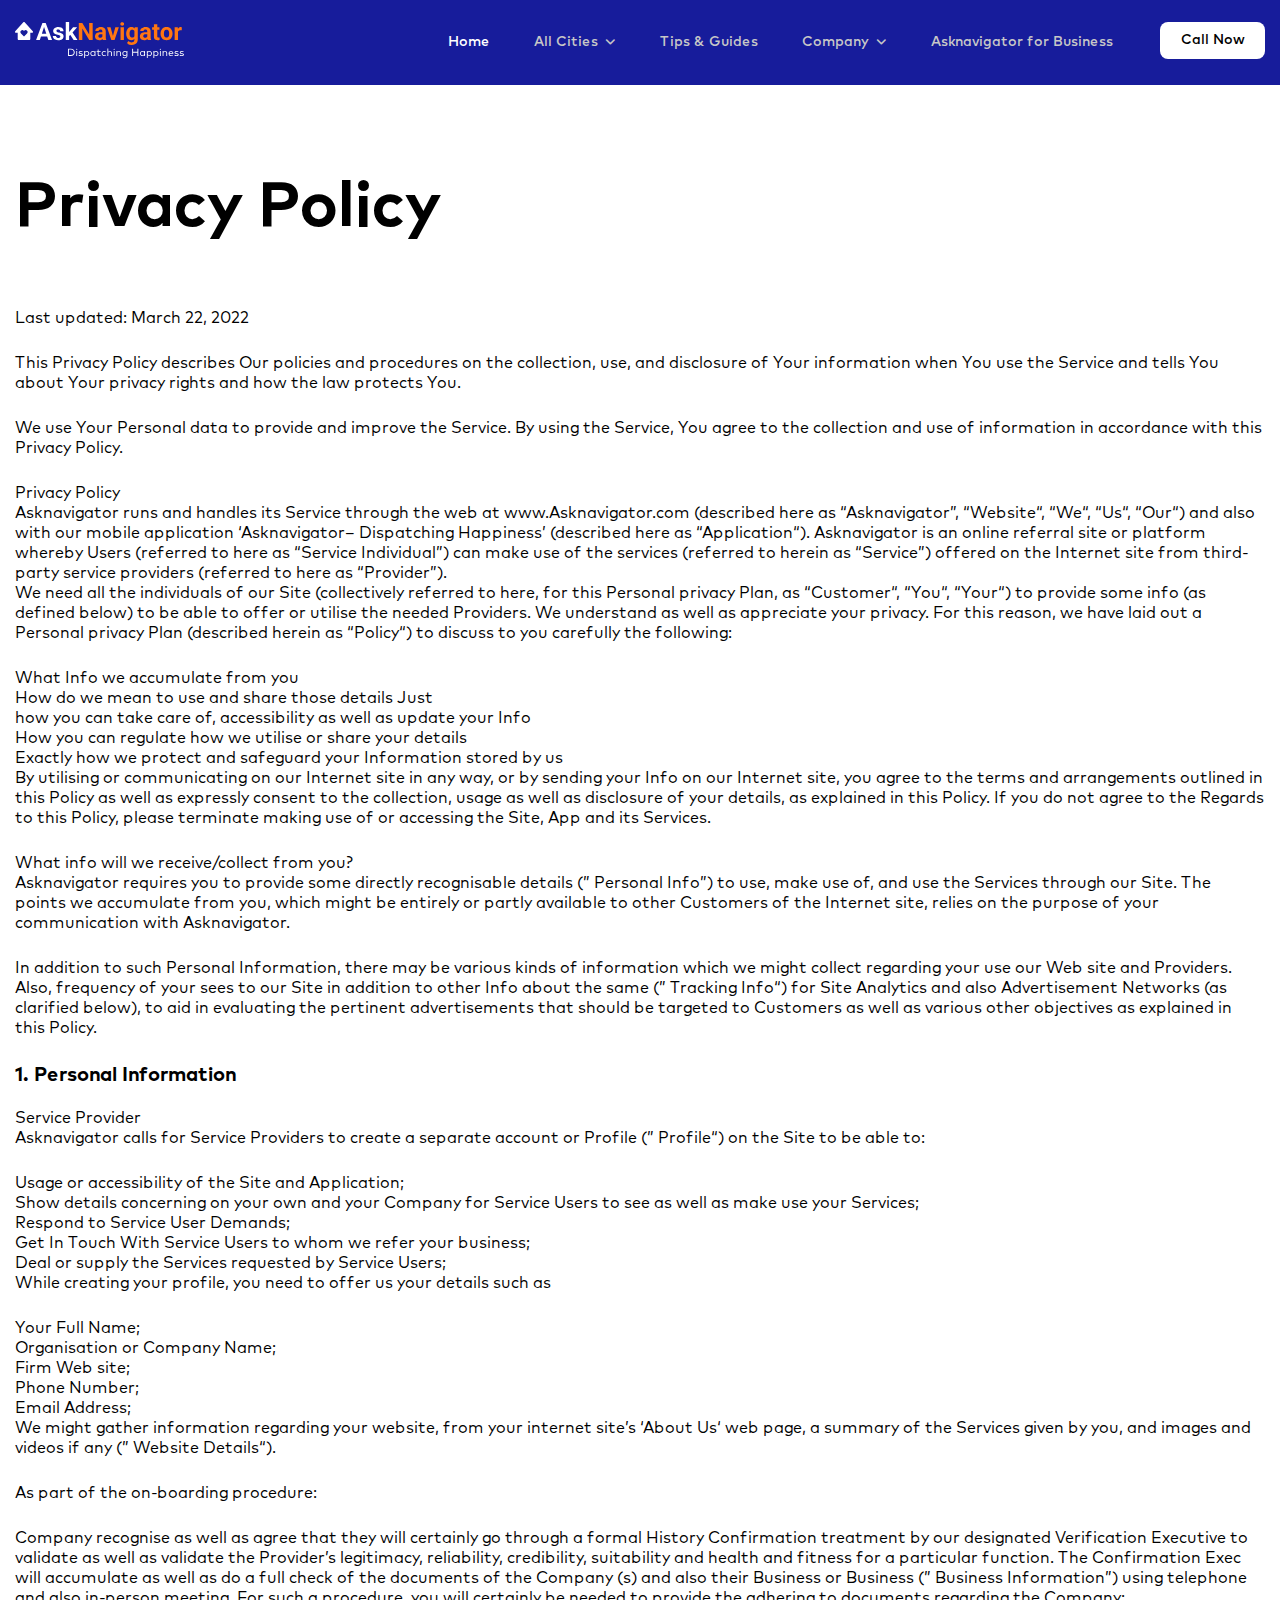
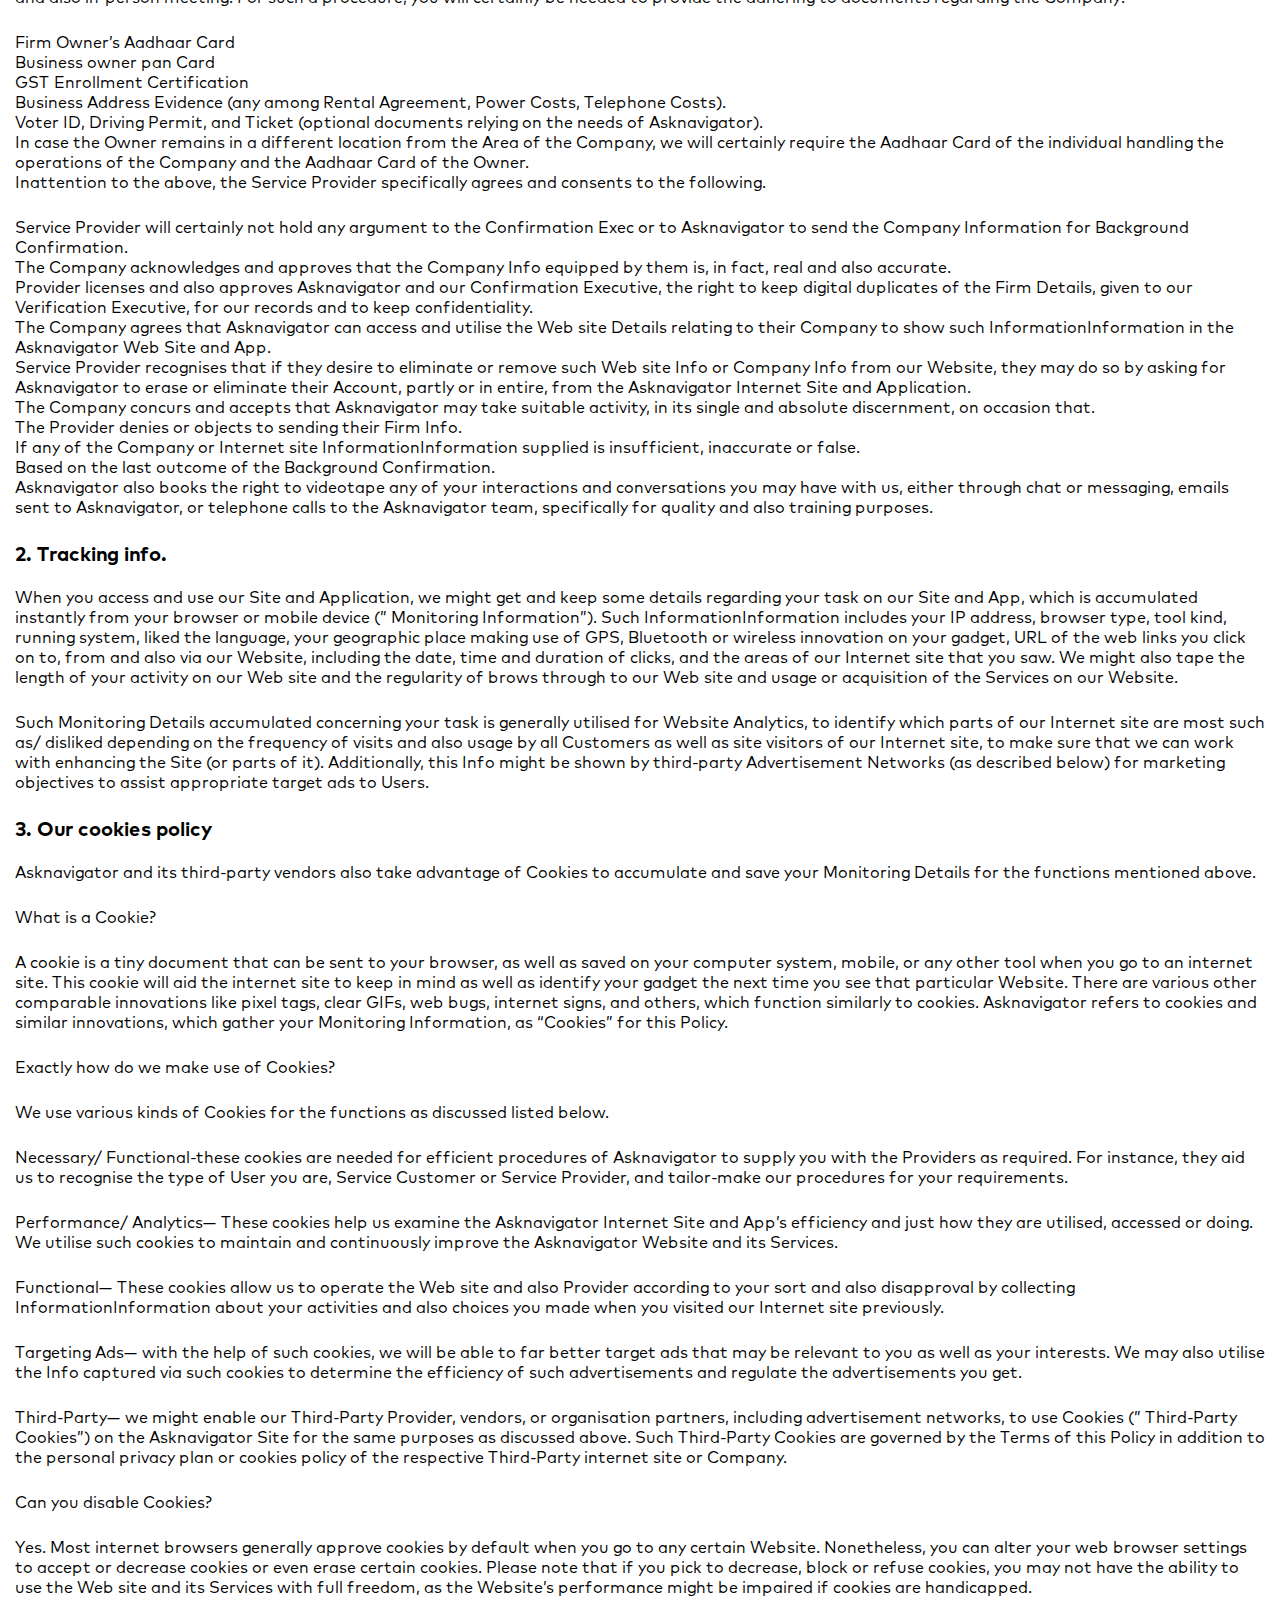
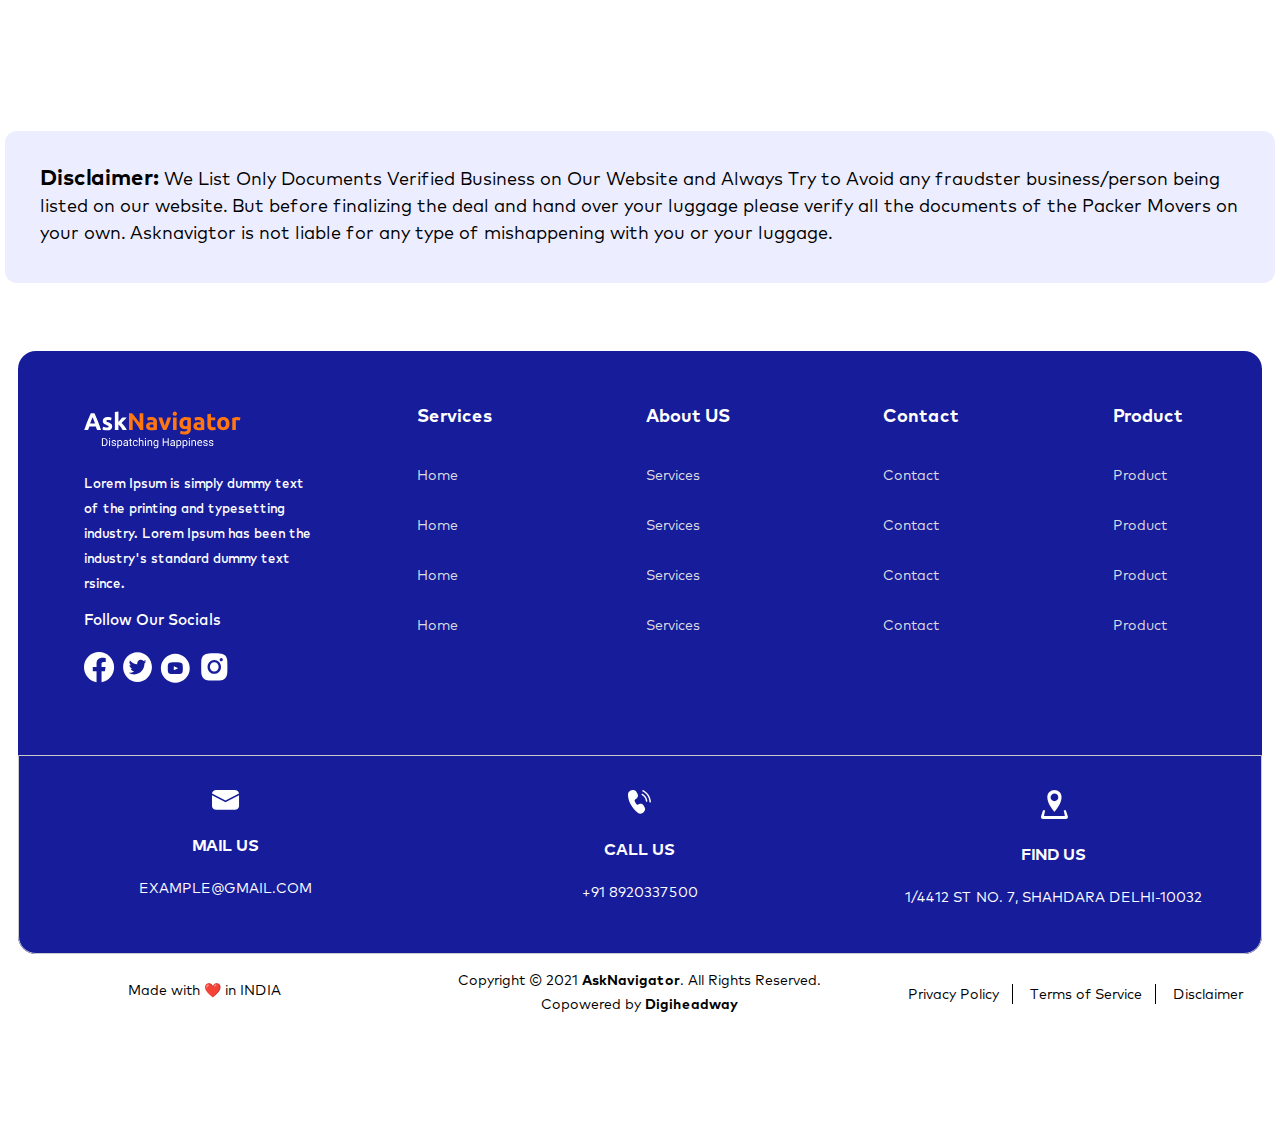
<file: privacy.html>
<!DOCTYPE html>
<html lang="en">

<head>
    <meta charset="utf-8">
    <meta http-equiv="X-UA-Compatible" content="IE=edge">
    <meta name="viewport" content="width=device-width, initial-scale=1.0, maximum-scale=1.0, user-scalable=0">
    <meta name="description" content="">
    <meta name="author" content="">
    <link rel="icon" href="indf/img/favicon.svg" type="image/x-icon" />
    <title>AskNavigator</title>
    <link rel="stylesheet" href="https://cdnjs.cloudflare.com/ajax/libs/font-awesome/6.1.1/css/all.min.css" crossorigin="anonymous" referrerpolicy="no-referrer" />
    <link href="indf/css/slick.css" rel="stylesheet">
    <link href="indf/css/slick-theme.css" rel="stylesheet">
    <link href="indf/css/style.css" rel="stylesheet">
</head>

<body id="top">
    <!-- header -->
    <header id='main-menu' class='main-menu hideheader'>
        <div class='container'>
            <div class="container-menu">
                <a href="#" class="header-logo"><img src="indf/img/header-logo.svg" alt=""></a>
                <nav class='navigation'>
                    <span class='hamburger-menu'>
                     <span class='burger-1'></span>
                    <span class='burger-2'></span>
                    <span class='burger-3'></span>
                    </span>
                    <ul class='core-menu'>
                        <li class="active">
                            <a href='#'>
                                <div class="menu-icon"><img src="indf/img/menu-icon-1.svg" alt=""><span><img src="indf/img/menu-icon-1-h.svg" alt=""></span></div>
                                Home
                            </a>
                        </li>
                        <li>
                            <a href='javascript:void(0)'>
                                <div class="menu-icon"><img src="indf/img/menu-icon-2.svg" alt=""><span><img src="indf/img/menu-icon-2-h.svg" alt=""></span></div>
                                All Cities<span class='toggle'>
                           </a>
                           <ul class='dropdown'>
                              <li><a href='#'>Cortana</a></li>
                              <li><a href='#'>Xboct</a></li>
                           </ul>
                        </li>
                        <li>
                           <a href='#'>
                              <div class="menu-icon"><img src="indf/img/menu-icon-3.svg" alt=""><span><img src="indf/img/menu-icon-3-h.svg" alt=""></span></div>
            Tips & Guides
            </a>
            </li>
            <li>
                <a href='javascript:void(0)'>
                    <div class="menu-icon"><img src="indf/img/menu-icon-4.svg" alt=""><span><img src="indf/img/menu-icon-4-h.svg" alt=""></span></div>
                    Company<span class='toggle'>
                           </a>
                           <ul class='dropdown'>
                              <li><a href='#'>Cortana</a></li>
                              <li><a href='#'>Xboct</a></li>
                           </ul>
                        </li>
                        <li>
                           <a href='#'>
                              <div class="menu-icon"><img src="indf/img/menu-icon-5.svg" alt=""><span><img src="indf/img/menu-icon-5-h.svg" alt=""></span></div>
        Asknavigator for Business
        </a>
        </li>
        <li class="menu-about-content">
            <p><span>About us:</span> So, here is the truth… we were ignorant about the lack of accessibility features on our app and websites for a while. Guilty as found.</p>
        </li>
        </ul>
        </nav>
        <a href="#" class="header-btn"><span><img src="indf/img/header-btn-call-icon.svg" alt=""></span>Call Now</a>
        </div>
        </div>
    </header>
    <!-- header -->

    <section class="sample-page-section">
        <div class="container">
            <h1>Privacy Policy</h1>
            <p>Last updated: March 22, 2022</p>
            <p>This Privacy Policy describes Our policies and procedures on the collection, use, and disclosure of Your information when You use the Service and tells You about Your privacy rights and how the law protects You.</p>
            <p>We use Your Personal data to provide and improve the Service. By using the Service, You agree to the collection and use of information in accordance with this Privacy Policy.</p>
            <p>Privacy Policy<br>Asknavigator runs and handles its Service through the web at www.Asknavigator.com (described here as “Asknavigator”, “Website“, “We“, “Us“, “Our“) and also with our mobile application ‘Asknavigator– Dispatching Happiness’
                (described here as “Application“). Asknavigator is an online referral site or platform whereby Users (referred to here as “Service Individual”) can make use of the services (referred to herein as “Service”) offered on the Internet site
                from third-party service providers (referred to here as “Provider”).<br>We need all the individuals of our Site (collectively referred to here, for this Personal privacy Plan, as “Customer“, “You“, “Your“) to provide some info (as defined
                below) to be able to offer or utilise the needed Providers. We understand as well as appreciate your privacy. For this reason, we have laid out a Personal privacy Plan (described herein as “Policy“) to discuss to you carefully the following:
                </p>
            <p>What Info we accumulate from you<br>How do we mean to use and share those details Just <br>how you can take care of, accessibility as well as update your Info<br>How you can regulate how we utilise or share your details<br>Exactly how we protect
                and safeguard your Information stored by us<br>By utilising or communicating on our Internet site in any way, or by sending your Info on our Internet site, you agree to the terms and arrangements outlined in this Policy as well as expressly
                consent to the collection, usage as well as disclosure of your details, as explained in this Policy. If you do not agree to the Regards to this Policy, please terminate making use of or accessing the Site, App and its Services.</p>
            <p>What info will we receive/collect from you?<br> Asknavigator requires you to provide some directly recognisable details (” Personal Info”) to use, make use of, and use the Services through our Site. The points we accumulate from you, which
                might be entirely or partly available to other Customers of the Internet site, relies on the purpose of your communication with Asknavigator.</p>
            <p>In addition to such Personal Information, there may be various kinds of information which we might collect regarding your use our Web site and Providers. Also, frequency of your sees to our Site in addition to other Info about the same (”
                Tracking Info“) for Site Analytics and also Advertisement Networks (as clarified below), to aid in evaluating the pertinent advertisements that should be targeted to Customers as well as various other objectives as explained in this Policy.</p>
            <h2>1. Personal Information</h2>
            <p>Service Provider<br>Asknavigator calls for Service Providers to create a separate account or Profile (” Profile“) on the Site to be able to: </p>
            <p>Usage or accessibility of the Site and Application; <br>Show details concerning on your own and your Company for Service Users to see as well as make use your Services;<br>Respond to Service User Demands;<br>Get In Touch With Service Users
                to whom we refer your business;<br>Deal or supply the Services requested by Service Users;<br>While creating your profile, you need to offer us your details such as </p>
            <p>Your Full Name;<br>Organisation or Company Name;<br>Firm Web site; <br>Phone Number;<br>Email Address; <br>We might gather information regarding your website, from your internet site’s ‘About Us‘ web page, a summary of the Services given by
                you, and images and videos if any (” Website Details“). </p>
            <p>As part of the on-boarding procedure: </p>
            <p>Company recognise as well as agree that they will certainly go through a formal History Confirmation treatment by our designated Verification Executive to validate as well as validate the Provider’s legitimacy, reliability, credibility, suitability
                and health and fitness for a particular function. The Confirmation Exec will accumulate as well as do a full check of the documents of the Company (s) and also their Business or Business (” Business Information”) using telephone and also
                in-person meeting. For such a procedure, you will certainly be needed to provide the adhering to documents regarding the Company: </p>
            <p>Firm Owner’s Aadhaar Card<br>Business owner pan Card<br>GST Enrollment Certification<br>Business Address Evidence (any among Rental Agreement, Power Costs, Telephone Costs).<br>Voter ID, Driving Permit, and Ticket (optional documents relying
                on the needs of Asknavigator). <br>In case the Owner remains in a different location from the Area of the Company, we will certainly require the Aadhaar Card of the individual handling the operations of the Company and the Aadhaar Card
                of the Owner.<br>Inattention to the above, the Service Provider specifically agrees and consents to the following. </p>
            <p>Service Provider will certainly not hold any argument to the Confirmation Exec or to Asknavigator to send the Company Information for Background Confirmation.<br>The Company acknowledges and approves that the Company Info equipped by them
                is, in fact, real and also accurate. <br>Provider licenses and also approves Asknavigator and our Confirmation Executive, the right to keep digital duplicates of the Firm Details, given to our Verification Executive, for our records and
                to keep confidentiality.<br>The Company agrees that Asknavigator can access and utilise the Web site Details relating to their Company to show such InformationInformation in the Asknavigator Web Site and App.<br>Service Provider recognises
                that if they desire to eliminate or remove such Web site Info or Company Info from our Website, they may do so by asking for Asknavigator to erase or eliminate their Account, partly or in entire, from the Asknavigator Internet Site and
                Application. <br>The Company concurs and accepts that Asknavigator may take suitable activity, in its single and absolute discernment, on occasion that.<br>The Provider denies or objects to sending their Firm Info.<br>If any of the Company
                or Internet site InformationInformation supplied is insufficient, inaccurate or false. <br>Based on the last outcome of the Background Confirmation. <br>Asknavigator also books the right to videotape any of your interactions and conversations
                you may have with us, either through chat or messaging, emails sent to Asknavigator, or telephone calls to the Asknavigator team, specifically for quality and also training purposes. </p>
            <h2>2. Tracking info.</h2>
            <p>When you access and use our Site and Application, we might get and keep some details regarding your task on our Site and App, which is accumulated instantly from your browser or mobile device (” Monitoring Information”). Such InformationInformation
                includes your IP address, browser type, tool kind, running system, liked the language, your geographic place making use of GPS, Bluetooth or wireless innovation on your gadget, URL of the web links you click on to, from and also via our
                Website, including the date, time and duration of clicks, and the areas of our Internet site that you saw. We might also tape the length of your activity on our Web site and the regularity of brows through to our Web site and usage or
                acquisition of the Services on our Website. </p>
            <p>Such Monitoring Details accumulated concerning your task is generally utilised for Website Analytics, to identify which parts of our Internet site are most such as/ disliked depending on the frequency of visits and also usage by all Customers
                as well as site visitors of our Internet site, to make sure that we can work with enhancing the Site (or parts of it). Additionally, this Info might be shown by third-party Advertisement Networks (as described below) for marketing objectives
                to assist appropriate target ads to Users. </p>
            <h2>3. Our cookies policy</h2>
            <p>Asknavigator and its third-party vendors also take advantage of Cookies to accumulate and save your Monitoring Details for the functions mentioned above.</p>
            <p>What is a Cookie?</p>
            <p>A cookie is a tiny document that can be sent to your browser, as well as saved on your computer system, mobile, or any other tool when you go to an internet site. This cookie will aid the internet site to keep in mind as well as identify your
                gadget the next time you see that particular Website. There are various other comparable innovations like pixel tags, clear GIFs, web bugs, internet signs, and others, which function similarly to cookies. Asknavigator refers to cookies
                and similar innovations, which gather your Monitoring Information, as “Cookies” for this Policy. </p>
            <p>Exactly how do we make use of Cookies?</p>
            <p>We use various kinds of Cookies for the functions as discussed listed below.</p>
            <p>Necessary/ Functional-these cookies are needed for efficient procedures of Asknavigator to supply you with the Providers as required. For instance, they aid us to recognise the type of User you are, Service Customer or Service Provider, and
                tailor-make our procedures for your requirements.</p>
            <p>Performance/ Analytics— These cookies help us examine the Asknavigator Internet Site and App’s efficiency and just how they are utilised, accessed or doing. We utilise such cookies to maintain and continuously improve the Asknavigator Website
                and its Services.</p>
            <p>Functional— These cookies allow us to operate the Web site and also Provider according to your sort and also disapproval by collecting InformationInformation about your activities and also choices you made when you visited our Internet site
                previously.</p>
            <p>Targeting Ads— with the help of such cookies, we will be able to far better target ads that may be relevant to you as well as your interests. We may also utilise the Info captured via such cookies to determine the efficiency of such advertisements
                and regulate the advertisements you get. </p>
            <p>Third-Party— we might enable our Third-Party Provider, vendors, or organisation partners, including advertisement networks, to use Cookies (” Third-Party Cookies”) on the Asknavigator Site for the same purposes as discussed above. Such Third-Party
                Cookies are governed by the Terms of this Policy in addition to the personal privacy plan or cookies policy of the respective Third-Party internet site or Company. </p>
            <p>Can you disable Cookies? </p>
            <p>Yes. Most internet browsers generally approve cookies by default when you go to any certain Website. Nonetheless, you can alter your web browser settings to accept or decrease cookies or even erase certain cookies. Please note that if you
                pick to decrease, block or refuse cookies, you may not have the ability to use the Web site and its Services with full freedom, as the Website’s performance might be impaired if cookies are handicapped. </p>
        </div>
    </section>

    <blockquote>
        <p><span>Disclaimer​:</span> We List Only Documents Verified Business on Our Website and Always Try to Avoid any fraudster business/person being listed on our website. But before finalizing the deal and hand over your luggage please verify all the
            documents of the Packer Movers on your own. Asknavigtor is not liable for any type of mishappening with you or your luggage.</p>
    </blockquote>
    <!-- footer -->
    <footer>
        <div class="fooetr-section">
            <div class="fooetr-top-section">
                <div class="footer__logo__info">
                    <img src="indf/img/footer__logo.svg" class="footer__log" alt="">
                    <p class="footer__con">Lorem Ipsum is simply dummy text of the printing and typesetting industry. Lorem Ipsum has been the industry's standard dummy text rsince.</p>
                    <h4 class="follow__titel">Follow Our Socials</h4>
                    <ul class="footer__social-icons">
                        <li><a href="#"><img src="indf/img/facebook.svg" alt=""></a></li>
                        <li><a href="#"><img src="indf/img/twitter.svg" alt=""></a></li>
                        <li><a href="#"><img src="indf/img/youtube.svg" alt=""></a></li>
                        <li><a href="#"><img src="indf/img/instagram.svg" alt=""></a></li>
                    </ul>
                </div>
                <div class="main">
                    <div class="accordion">
                        <div class="accordion-item">
                            <h3 class="title">
                                <span>Services</span>
                                <i class="fas fa-chevron-down"></i>
                            </h3>
                            <ul class="paragraph">
                                <li><a href="#">Home</a></li>
                                <li><a href="#">Home</a></li>
                                <li><a href="#">Home</a></li>
                                <li><a href="#">Home</a></li>
                            </ul>
                        </div>
                        <div class="accordion-item">
                            <h3 class="title">
                                <span>About US</span>
                                <i class="fas fa-chevron-down"></i>
                            </h3>
                            <ul class="paragraph">
                                <li><a href="#">Services</a></li>
                                <li><a href="#">Services</a></li>
                                <li><a href="#">Services</a></li>
                                <li><a href="#">Services</a></li>
                            </ul>
                        </div>
                        <div class="accordion-item">
                            <h3 class="title">
                                <span>Contact</span>
                                <i class="fas fa-chevron-down"></i>
                            </h3>
                            <ul class="paragraph">
                                <li><a href="#">Contact</a></li>
                                <li><a href="#">Contact</a></li>
                                <li><a href="#">Contact</a></li>
                                <li><a href="#">Contact</a></li>
                            </ul>
                        </div>
                        <div class="accordion-item">
                            <h3 class="title">
                                <span>Product</span>
                                <i class="fas fa-chevron-down"></i>
                            </h3>
                            <ul class="paragraph">
                                <li><a href="#">Product</a></li>
                                <li><a href="#">Product</a></li>
                                <li><a href="#">Product</a></li>
                                <li><a href="#">Product</a></li>
                            </ul>
                        </div>
                    </div>
                </div>
            </div>
            <div class="fooetr-bottom-section">
                <div class="fooetr-bottom__item">
                    <img src="indf/img/envelope.svg" alt="">
                    <h4>Mail Us <span><a href="mailto:example@gmail.com">example@gmail.com</a></span></h4>
                </div>
                <div class="fooetr-bottom__item">
                    <img src="indf/img/phone.svg" alt="">
                    <h4>Call Us <span>+91 8920337500</span></h4>
                </div>
                <div class="fooetr-bottom__item">
                    <img src="indf/img/find-location.svg" alt="">
                    <h4>Find Us <span>1/4412 st no. 7, Shahdara Delhi-10032</span></h4>
                </div>
            </div>
        </div>
        <div class="copyright">
            <div class="copyright__left">Made with ❤️ in INDIA</div>
            <div class="copyright__middle">
                Copyright © 2021 <span>AskNavigator</span>. All Rights Reserved.<br> Copowered by <span>Digiheadway</span>
            </div>
            <div class="copyright__right">
                <ul>
                    <li><a href="#">Privacy Policy</a></li>
                    <li><a href="#">Terms of Service</a></li>
                    <li><a href="#">Disclaimer</a></li>
                </ul>
            </div>
        </div>
    </footer>
    <!-- footer -->


    <script src="indf/js/jquery.min.js"></script>
    <script src="indf/js/slick.js"></script>
    <script src="indf/js/custom.js"></script>
</body>

</html>
</file>
<file: indf/css/style.css>
*,
*::before,
*::after {
    box-sizing: border-box;
}

html {
    scroll-behavior: smooth;
    -webkit-tap-highlight-color: rgba(0, 0, 0, 0);
}

body {
    font-weight: 400;
    margin: 0;
    padding: 0;
    font-family: 'MarkPro';
    -webkit-font-smoothing: antialiased;
    -moz-osx-font-smoothing: grayscale;
    overflow-x: hidden;
}

.clearfix:before,
.clearfix:after {
    content: " ";
    display: table;
}

.clearfix:after {
    clear: both;
}

.clear {
    clear: both;
    line-height: 0;
    font-size: 0;
}

img {
    max-width: 100%;
}

p {
    color: #000;
    font-size: 15px;
    margin: 0;
    font-weight: 400;
}

a {
    color: #0AB0D8;
    text-decoration: none;
}

h1,
.h1,
h2,
.h2,
h3,
.h3,
h4,
.h4 {
    margin: 0;
    padding: 0;
    font-family: 'MarkPro';
}

h5,
.h5,
h6,
.h6 {
    margin: 0;
    padding: 0;
    font-family: 'MarkPro';
}

ul,
ol {
    margin: 0;
    padding: 0;
    list-style-type: none;
}

.container {
    width: 100%;
    max-width: 1300px;
    margin: 0 auto;
    padding: 0 15px;
}

@media (min-width: 1024px) {
    .container-fluid {
        max-width: 90%;
    }
}

@media (min-width: 1440px) {
    .container,
    .container-fluid,
    .container-sm,
    .container-md,
    .container-lg,
    .container-xl {
        padding-right: 15px;
        padding-left: 15px;
    }
}

@font-face {
    font-family: 'MarkPro';
    src: url('../font/MarkPro-Black.woff2') format('woff2'), url('../font/MarkPro-Black.woff') format('woff');
    font-weight: 900;
    font-style: normal;
    font-display: swap;
}

@font-face {
    font-family: 'MarkPro';
    src: url('../font/MarkPro-BlackItalic.woff2') format('woff2'), url('../font/MarkPro-BlackItalic.woff') format('woff');
    font-weight: 900;
    font-style: italic;
    font-display: swap;
}

@font-face {
    font-family: 'MarkPro';
    src: url('../font/MarkPro-BoldItalic.woff2') format('woff2'), url('../font/MarkPro-BoldItalic.woff') format('woff');
    font-weight: bold;
    font-style: italic;
    font-display: swap;
}

@font-face {
    font-family: 'MarkPro-Book';
    src: url('../font/MarkPro-Book.woff2') format('woff2'), url('../font/MarkPro-Book.woff') format('woff');
    font-weight: normal;
    font-style: normal;
    font-display: swap;
}

@font-face {
    font-family: 'MarkPro';
    src: url('../font/MarkPro.woff2') format('woff2'), url('../font/MarkPro.woff') format('woff');
    font-weight: normal;
    font-style: normal;
    font-display: swap;
}

@font-face {
    font-family: 'MarkPro';
    src: url('../font/MarkPro-Bold.woff2') format('woff2'), url('../font/MarkPro-Bold.woff') format('woff');
    font-weight: bold;
    font-style: normal;
    font-display: swap;
}

@font-face {
    font-family: 'MarkPro';
    src: url('../font/MarkPro-ExtraLightItalic.woff2') format('woff2'), url('../font/MarkPro-ExtraLightItalic.woff') format('woff');
    font-weight: 200;
    font-style: italic;
    font-display: swap;
}

@font-face {
    font-family: 'MarkPro';
    src: url('../font/MarkPro-Italic.woff2') format('woff2'), url('../font/MarkPro-Italic.woff') format('woff');
    font-weight: normal;
    font-style: italic;
    font-display: swap;
}

@font-face {
    font-family: 'MarkPro-Hairline';
    src: url('../font/MarkPro-Hairline.woff2') format('woff2'), url('../font/MarkPro-Hairline.woff') format('woff');
    font-weight: normal;
    font-style: normal;
    font-display: swap;
}

@font-face {
    font-family: 'MarkPro';
    src: url('../font/MarkPro-ExtraLight.woff2') format('woff2'), url('../font/MarkPro-ExtraLight.woff') format('woff');
    font-weight: 200;
    font-style: normal;
    font-display: swap;
}

@font-face {
    font-family: 'MarkPro-Hairline';
    src: url('../font/MarkPro-Hairline.woff2') format('woff2'), url('../font/MarkPro-Hairline.woff') format('woff');
    font-weight: normal;
    font-style: normal;
    font-display: swap;
}

@font-face {
    font-family: 'MarkPro-BookItalic';
    src: url('../font/MarkPro-BookItalic.woff2') format('woff2'), url('../font/MarkPro-BookItalic.woff') format('woff');
    font-weight: normal;
    font-style: italic;
    font-display: swap;
}

@font-face {
    font-family: 'MarkPro';
    src: url('../font/MarkPro-Heavy.woff2') format('woff2'), url('../font/MarkPro-Heavy.woff') format('woff');
    font-weight: 900;
    font-style: normal;
    font-display: swap;
}

@font-face {
    font-family: 'MarkPro';
    src: url('../font/MarkPro-HeavyItalic.woff2') format('woff2'), url('../font/MarkPro-HeavyItalic.woff') format('woff');
    font-weight: 900;
    font-style: italic;
    font-display: swap;
}

@font-face {
    font-family: 'MarkPro';
    src: url('../font/MarkPro-Light.woff2') format('woff2'), url('../font/MarkPro-Light.woff') format('woff');
    font-weight: 300;
    font-style: normal;
    font-display: swap;
}

@font-face {
    font-family: 'MarkPro';
    src: url('../font/MarkPro-MediumItalic.woff2') format('woff2'), url('../font/MarkPro-MediumItalic.woff') format('woff');
    font-weight: 500;
    font-style: italic;
    font-display: swap;
}

@font-face {
    font-family: 'MarkPro';
    src: url('../font/MarkPro-Medium.woff2') format('woff2'), url('../font/MarkPro-Medium.woff') format('woff');
    font-weight: 500;
    font-style: normal;
    font-display: swap;
}

@font-face {
    font-family: 'MarkPro';
    src: url('../font/MarkPro-LightItalic.woff2') format('woff2'), url('../font/MarkPro-LightItalic.woff') format('woff');
    font-weight: 300;
    font-style: italic;
    font-display: swap;
}

@font-face {
    font-family: 'MarkPro-Hairline';
    src: url('../font/MarkPro-Hairline.woff2') format('woff2'), url('../font/MarkPro-Hairline.woff') format('woff');
    font-weight: normal;
    font-style: normal;
    font-display: swap;
}

@font-face {
    font-family: 'MarkPro-Hairline';
    src: url('../font/MarkPro-Hairline.woff2') format('woff2'), url('../font/MarkPro-Hairline.woff') format('woff');
    font-weight: normal;
    font-style: normal;
    font-display: swap;
}

.flex-prop {
    display: flex;
}

/*button style*/

.btn {
    cursor: pointer;
    padding: 0 30px;
    font-size: 14px;
    font-weight: 600;
    text-align: center;
    display: inline-block;
    border: none;
    line-height: 40px;
    text-align: center;
    position: relative;
    transition: all .4s ease-in-out;
}

.btn-primary {
    background: rgb(128, 196, 70);
    background: linear-gradient(0deg, rgba(128, 196, 70, 1) 0%, rgba(103, 188, 71, 1) 100%);
    color: #fff;
    border-radius: 50px;
}

.btn-primary:hover {
    background: rgb(128, 196, 70);
    background: linear-gradient(0deg, rgba(103, 188, 71, 1) 0%, rgba(128, 196, 70, 1) 100%);
    color: #fff;
    text-decoration: none;
}

.btn-secondary {
    padding: 0;
    padding-right: 22px;
    color: #1C458D;
    background: url(../img/btn-secondary-arrow.svg) center right no-repeat;
}

.btn-secondary:hover {
    padding-right: 32px;
    text-decoration: none;
}

@media (min-width: 1025px) {
    .btn {
        font-size: 16px;
        line-height: 48px;
    }
}

@media (min-width: 1200px) {
    .btn {
        font-size: 18px;
        line-height: 54px;
        padding: 0 43px;
    }
}

/*page header*/

.main-menu {
    display: block;
    position: sticky;
    background: #171C9B;
    height: 85px;
    z-index: 9999;
    padding: 18px 0;
    width: 100%;
    transition: all ease-in-out 0.3s;
    top: 0;
}

.main-menu.header-fixed {
    top: 0;
    position: fixed;
    width: 100%;
    transition: all .3s ease;
}

.container-menu {
    width: 100%;
    display: flex;
    position: relative;
    justify-content: space-between;
}

.navigation {
    width: calc(100% - 290px);
    display: flex;
    justify-content: flex-end;
}

.main-menu:before,
.main-menu:after {
    display: table;
    line-height: 0;
    content: "";
}

.core-menu {
    text-align: center;
    overflow: hidden;
}

.core-menu li {
    list-style: none;
    display: inline-block;
    margin-right: 27px;
    cursor: pointer;
}

.core-menu li a {
    display: inline-block;
    padding: 15px 0 34px 0;
    font-size: 14px;
    font-weight: 500;
    color: #C7C7C7;
}

.core-menu li.active a span.toggle:before {
    color: #fff;
}

li span.toggle {
    padding-left: 7px;
}

.core-menu li a:hover {
    color: #fff;
}

.core-menu li.active a {
    color: #fff;
}

li span.toggle:before {
    content: "\f107";
    color: #C7C7C7;
    font: normal normal normal 12px/1 FontAwesome;
}

.dropdown {
    position: absolute;
    width: 230px;
    text-align: left;
    display: none;
    background-color: #708AE5;
    padding: 0 20px;
    top: 66px;
}

.dropdown li {
    display: block;
}

.dropdown li a {
    display: block;
    color: #ebf0ff;
    padding: 1em;
}

.dropdown2 {
    position: absolute;
    width: 230px;
    background: #2d2d2d;
    text-align: left;
    display: none;
    right: -100%;
    top: 0;
}

.dropdown2 li {
    display: block;
}

.dropdown2 li a {
    display: block;
}

li span.toggle2 {
    position: absolute;
    right: 0;
    margin-right: 20px;
}

.toggle2:before {
    content: "\f105";
    font: normal normal normal 16px/1 FontAwesome;
}

.hamburger-menu {
    display: none;
}

.header-btn {
    font-size: 14px;
    background-color: #fff;
    padding: 0 19px;
    text-align: center;
    color: #000;
    font-weight: 500;
    position: relative;
    width: 105px;
    display: inline-block;
    height: 100%;
    line-height: 37px;
    border-radius: 8px;
    transition: all ease 0.3s;
    top: 4px;
}

.header-btn span {
    display: none;
}

.menu-icon {
    display: none;
}

.menu-about-content {
    display: none !important;
}

.header-logo span {
    opacity: 0;
}

.header-logo {
    width: 170px;
}

.header-btn:hover {
    background-color: #708AE5;
    color: #fff;
}

/* hover */

.core-menu li:hover a span.toggle:before {
    color: #fff;
}

.core-menu li:hover a {
    color: #fff !important;
    background-color: #708AE5 !important;
}

.core-menu li:hover .menu-icon span {
    display: block;
}

.core-menu li:hover .menu-icon img {
    display: none;
}

.core-menu li:hover .menu-icon span img {
    display: block !important;
}

.core-menu li:hover .dropdown li a {
    background-color: #fff !important;
    color: #526581 !important;
}

/* hover end */

@media (max-width:992px) {
    .header-btn:hover {
        background-color: transparent;
    }
    .dropdown {
        top: 0;
    }
    .dropdown li a {
        display: block;
        color: #ebf0ff;
    }
    .dropdown {
        width: 100%;
        background-color: transparent;
        padding: 0 24px;
    }
    li span.toggle:before {
        color: #526581;
    }
    .header-btn span {
        display: block;
    }
    .header-btn {
        font-size: 0;
        position: relative;
        top: 21px;
        width: 23px;
        background-color: transparent;
        padding: 0;
        right: 7px;
    }
    .container-menu {
        justify-content: flex-end;
    }
    .main-menu {
        height: 65px;
        padding: 0 0;
    }
    .menu-icon {
        display: inline-block;
        margin-right: 25px;
    }
    .menu-icon span {
        display: none;
    }
    .hamburger-menu {
        position: absolute;
        top: 6px;
        left: 0;
        width: 26px;
        height: 26px;
        padding: 0;
        z-index: 99;
        display: block;
    }
    .menu-open .hamburger-menu {
        position: fixed;
        top: 2px;
        left: 15px;
    }
    .header-logo {
        position: absolute;
        top: 15px;
        left: 50%;
        transform: translate(-50%, 0);
        width: 127px;
        z-index: 99;
    }
    .menu-about-content {
        position: absolute;
        bottom: 80px;
        width: calc(100% - 42px) !important;
        left: 21px;
        background-color: #ECEDFF;
        padding: 13px 9px !important;
        color: #212121;
        text-align: left;
        font-size: 13px;
        display: inline-block !important;
    }
    .menu-about-content p span {
        color: #000;
        font-weight: bold;
    }
    .menu-open .burger-1,
    .menu-open .burger-2,
    .menu-open .burger-3 {
        background-color: #171C9B;
    }
    .menu-open .header-logo img {
        opacity: 0;
        height: 0;
    }
    .header-logo img {
        transition: all ease 1s;
    }
    .navigation {
        float: left;
        display: block;
        width: 100%;
    }
    .core-menu {
        width: 100%;
        background: #ffffff;
        position: fixed;
        left: -1000vh;
        padding-top: 111px;
        height: 100vh;
        transition: all ease-in-out 0.3s;
    }
    .core-menu:after {
        content: "";
        position: absolute;
        top: 40px;
        left: 50%;
        transform: translate(-50%, 0);
        width: 127px;
        height: 31px;
        background: url(../img/open-menu-logo.svg) 0 0 no-repeat;
        background-size: 127px;
    }
    .core-menu.fast {
        left: 0;
        z-index: 9;
        top: 0;
    }
    .core-menu li {
        width: 100%;
        display: block;
        padding: 0 20px 0 13px;
    }
    .core-menu li a {
        display: flex;
        height: 45px;
        align-items: center;
        border-radius: 6px;
        color: #526581;
        font-size: 13px;
        font-weight: 500;
        position: relative;
        padding: 0 15px;
    }
    .core-menu li:focus {
        background: none;
    }
    .core-menu li a:focus {
        background: none;
    }
    .core-menu li a:hover {
        color: #526581;
    }
    .core-menu li.active a {
        color: #fff;
        background-color: #708AE5;
    }
    .core-menu li.active .menu-icon img {
        display: none;
    }
    .core-menu li.active .menu-icon span img {
        display: block;
    }
    .core-menu li.active .menu-icon span {
        display: block;
    }
    .core-menu li a span.toggle {
        position: absolute;
        top: 50%;
        transform: translate(0, -50%);
        right: 20px;
    }
    .hamburger-menu {
        display: block;
    }
    .burger-1,
    .burger-2,
    .burger-3 {
        display: block;
        position: absolute;
        width: 18px;
        height: 2px;
        border-radius: 30px;
        right: 0;
        background: #fff;
        -webkit-transition: .2s ease;
        -ms-transition: .2s ease;
        -moz-transition: .2s ease;
        -o-transition: .2s ease;
        transition: .2s ease;
    }
    .burger-1 {
        top: 15px;
    }
    .burger-2 {
        top: 23px;
    }
    .burger-3 {
        top: 31px;
    }
    .burger-1.open,
    .burger-2.open,
    .burger-3.open {
        -webkit-transition: .2s ease;
        -ms-transition: .2s ease;
        -moz-transition: .2s ease;
        -o-transition: .2s ease;
        transition: .2s ease;
        transform-origin: 50% 50%;
    }
    .burger-1.open {
        top: 25px;
        width: 23px;
        transform: rotate(45deg);
        -webkit-transform: rotate(45deg);
        -ms-transform: rotate(45deg);
        -moz-transform: rotate(45deg);
        -o-transform: rotate(45deg);
    }
    .burger-2.open {
        opacity: 0;
    }
    .burger-3.open {
        top: 25px;
        width: 23px;
        transform: rotate(-45deg);
    }
    .dropdown {
        width: 100%;
        position: relative;
    }
    .dropdown2 {
        right: 0;
        top: 0;
        width: 100%;
        position: relative;
        padding: 0 20px;
    }
    .dropdown.fast {
        display: block;
    }
}

@media (min-width:993px) {
    .core-menu li:hover ul {
        display: block;
    }
    /* ----hover */
    .core-menu li:hover a {
        color: #fff !important;
        background-color: transparent !important;
    }
    .core-menu li:hover .dropdown li a {
        background-color: transparent !important;
        color: #fff !important;
    }
}

@media (min-width:1200px) {
    .core-menu li {
        margin-right: 40px;
    }
}

/*page header*/

.radio-btn-cutome {
    position: relative;
}

.radio-btn-cutome input[type=radio] {
    display: none;
}

.radio-btn-cutome input[type=radio]+label span {
    display: inline-block;
    width: 16px;
    height: 16px;
    vertical-align: middle;
    cursor: pointer;
    border-radius: 50%;
    border: 1px solid #D8D8D8;
    line-height: 0;
    position: absolute;
    top: 0;
    left: 0;
}

.radio-btn-cutome input[type=radio]+label span img {
    opacity: 0;
    transition: all 0.3s ease;
    border: none;
}

.radio-btn-cutome input[type=radio]:checked+label span img {
    opacity: 1;
}

.radio-btn-cutome input[type=radio]:checked+label span {
    opacity: 1;
    border: none;
}

/* banner */

.masthead {
    padding: 47px 0px 47px 0;
    position: relative;
}

.masthead-content-sub-titel {
    background-color: #E4ECFF;
    border-radius: 18px;
    width: 100%;
    max-width: 215px;
    font-size: 12.5px;
    font-weight: 400;
    padding: 10px 0 10px 17px;
    color: #434BFF;
    background-image: url(../img/noto_delivery-truck.svg);
    background-repeat: no-repeat;
    display: inline-block;
    background-position: center right 16px;
}

.masthead-content h1 {
    color: #000;
    font-weight: bold;
    font-size: 24px;
    padding: 13px 0;
}

.masthead-content h4 {
    color: #171C9B;
    font-size: 14px;
}

.masthead-input-form__all {
    margin-top: 31px;
    border-radius: 8px;
    box-shadow: 0 0 12px rgba(0, 0, 0, 0.09);
    padding: 20px 30px;
}

.masthead-input-form__all h3 {
    color: #3F3F3F;
    font-size: 20px;
    text-align: center;
    padding-bottom: 11px;
}

.masthead-input-form__all p {
    color: #6F6C90;
    font-size: 14px;
    text-align: center;
}

.masthead-input-form__wrapper {
    width: 100%;
    max-width: 261px;
    display: flex;
    flex-wrap: wrap;
    /* background-color: #478; */
    margin: 0 auto;
    margin-top: 26px;
    justify-content: space-between;
}

.masthead-input-form_item {
    width: 108px;
    height: 104px;
    position: relative;
    margin-bottom: 21px;
    overflow: hidden;
    border-radius: 16px;
}

.masthead-input-form_item .button {
    width: 100px;
    height: 100%;
    padding: 0 0;
    margin: 0 0;
    position: relative;
    display: contents;
}

.masthead-input-form_item .button label,
.masthead-input-form_item .button input {
    display: block;
    position: absolute;
    top: 0;
    left: 0;
    right: 0;
    bottom: 0;
}

.masthead-input-form_item .button input {
    top: 6px;
    right: 6px;
    left: unset;
}

.masthead-input-form_item .button input[type="radio"] {
    display: none;
}

.masthead-input-form_item .button input[type="radio"]:checked+label {
    border: 2px solid #4A3AFF;
    box-shadow: 0 2px 11px rgba(69, 65, 164, 0.06);
}

.masthead-input-form_item .button label {
    border: 1px solid #C1C1C1;
    box-shadow: 0 2px 11px rgba(69, 65, 164, 0.06);
    border-radius: 16px;
    cursor: pointer;
    z-index: 90;
    display: flex;
    word-break: break-all;
    align-items: center;
    justify-content: center;
}

.masthead-input-form_item input[type=radio]+label span {
    display: inline-block;
    width: 14px;
    height: 14px;
    vertical-align: middle;
    cursor: pointer;
    border-radius: 50%;
    border: 1px solid #D8D8D8;
    line-height: 0;
    position: absolute;
    top: 6px;
    right: 6px;
}

.masthead-input-form_item input[type=radio]+label span img {
    opacity: 0;
    transition: all 0.3s ease;
    border: none;
}

.masthead-input-form_item input[type=radio]:checked+label span {
    opacity: 1;
    border: none;
}

.masthead-input-form_item input[type=radio]:checked+label span img {
    opacity: 1;
}

.form-text-intro {
    padding-top: 9px;
    text-align: center;
}

.form-text-intro h5 {
    color: #3C3B3F;
    font-size: 12px;
    padding-top: 5px;
}

.list-item-ul {
    width: 100%;
    list-style: none;
}

.list-item-ul li {
    display: flex;
    align-items: center;
}

.list-item-ul li span {
    font-size: 12px;
    color: #757095;
    padding-left: 10px;
}

.add-style {
    margin-top: 26px;
}

.add-style li {
    margin-bottom: 14px;
}

.add-style li span {
    font-size: 14px;
}

.add-masthead-content,
.banner-image {
    display: none;
}

.list-item-ul li img {
    width: 22px;
}

/* -------- */

@media(min-width:768px) {
    .masthead-wrapper {
        display: flex;
        justify-content: space-between;
        align-items: center;
        position: relative;
    }
    .city-section .masthead-wrapper {
        display: flex;
        justify-content: space-between;
        align-items: flex-start;
        position: relative;
    }
    .masthead-input-form__all {
        margin-top: 0;
        background-color: #fff;
    }
    .add-style {
        display: none;
    }
    .banner-image {
        display: block;
        margin: 36px 0 16px 0;
    }
    .masthead-content h1 {
        font-size: 30px;
    }
    .masthead-content h4 {
        font-size: 18px;
    }
    .masthead-input-form,
    .masthead-content {
        width: calc(50% - 8px);
    }
    .city-section .masthead-input-form {
        width: unset;
    }
    .add-masthead-content {
        display: flex;
        flex-wrap: wrap;
    }
    .add-masthead-content li {
        padding-right: 25px;
        padding-bottom: 11px;
    }
    .add-masthead-content li span {
        font-size: 17px;
    }
    .add-masthead-content li img {
        width: 18px;
        height: 18px;
        margin-top: 3px;
    }
    .masthead-input-form__wrapper {
        max-width: 253px;
    }
    .masthead {
        z-index: 1;
    }
    .masthead:before {
        content: '';
        position: absolute;
        top: 0;
        left: -17%;
        width: 100%;
        height: 100%;
        background-image: url(../img/banner-overla.svg);
        background-repeat: no-repeat;
        background-size: cover;
        z-index: -1;
    }
}

@media(min-width:992px) {
    .masthead {
        padding: 87px 0px 120px 0;
    }
}

@media(min-width:1200px) {
    .masthead-content {
        width: 522px;
    }
    .masthead-input-form {
        width: 596px;
    }
    .masthead-content-sub-titel {
        font-size: 15px;
        max-width: 248px;
        background-size: 20px;
    }
    .masthead-content h1 {
        font-size: 36px;
        padding-bottom: 15px;
    }
    .masthead-content h4 {
        width: 100%;
        max-width: 473px;
        padding-right: 4px;
    }
    .banner-image {
        margin: 38px 0 16px 0;
    }
    .masthead-input-form__wrapper {
        max-width: 100%;
    }
    .masthead-input-form_item {
        width: calc(50% - 14px);
    }
    .form-text-intro h5 {
        padding: 0 0 0 11px;
        font-size: 18px;
    }
    .form-text-intro {
        display: flex;
        align-items: center;
        padding-top: 0;
    }
    .form-text-intro img {
        width: 66px;
    }
    .masthead-input-form_item .button label {
        justify-content: start;
        padding-left: 25px;
    }
    .masthead-input-form_item .button label {
        height: 114px;
    }
    .masthead-input-form_item {
        height: 114px;
    }
    .masthead-input-form_item {
        margin-bottom: 31px;
    }
    .masthead-input-form__all h3 {
        font-size: 32px;
        text-align: left;
    }
    .masthead-input-form__all {
        box-shadow: none;
        padding: 20px 0px;
        background-color: transparent;
    }
    .masthead-input-form__all p {
        font-size: 18px;
        text-align: left;
    }
    .list-item-ul li span {
        font-size: 17px;
    }
    .list-item-ul li img {
        margin-top: 1px;
        width: 31px;
    }
    .masthead:before {
        top: 0;
        left: 0;
        width: 100%;
        height: 100%;
        background-size: contain;
    }
}

@media(min-width:1300px) {
    .masthead:before {
        top: -30px;
        left: -48px;
        transform: rotate(-3deg);
    }
    .masthead:before {
        top: 0;
        left: 0;
        transform: rotate(0deg);
        height: 905px;
        width: 1090px;
    }
}

/* banner end */

.process-view-mobile {
    padding: 44px 18px 19px 18px;
    width: calc(100% - 20px);
    margin-left: 10px;
    border: 1px solid #D7D7D7;
    border-radius: 12px;
    background: #fff;
}

.process-view-sec h3 {
    font-size: 12px;
    font-weight: 500;
    color: #2A31E8;
    padding-bottom: 5px;
    text-align: center;
    text-transform: uppercase;
}

.process-view-sec h2 {
    font-size: 20px;
    font-weight: bold;
    color: #272626;
    padding-bottom: 10px;
    text-align: center;
}

.process-view-sec h4 {
    font-size: 12px;
    font-weight: normal;
    color: #64607D;
    text-align: center;
}

.process-view-mobile-item-icon {
    width: 54px;
    height: 54px;
    border-radius: 50px;
    background-color: #E4E1FF;
    display: flex;
    align-items: center;
    justify-content: center;
}

.process-view-city .process-view-mobile-item-icon {
    background-color: #fff;
}

.process-view-mobile-item-icon img {
    max-width: 100%;
    margin: 0 auto;
}

.process-view-mobile-item {
    display: flex;
    flex-direction: row;
    justify-content: flex-start;
    margin: 43px 0 38px 0;
}

.process-view-mobile-item-content {
    width: calc(100% - 54px);
    padding-left: 18px;
}

.process-view-mobile-item-content h5 {
    font-size: 16px;
    font-weight: bold;
    color: #605A5A;
    padding-bottom: 8px;
}

.process-view-mobile-item-content p {
    font-size: 12px;
    font-weight: normal;
    color: #64607D;
}

.process-view-desktop {
    display: none;
}

.process-view-desktop-heading {
    max-width: 388px;
}

.process-view-desktop-heading h2,
.process-view-desktop-heading h3,
.process-view-desktop-heading h4 {
    text-align: left;
}

.process-view-sec {
    padding: 50px 0 65px 0;
    position: relative;
}

.process-view-desktop {
    padding: 0 15px;
    max-width: 1237px;
    margin: 0 auto;
    position: relative;
}

.process-view-desktop-listing {
    /*background: url(../img/process-view-desktop-listing-line.svg) top center no-repeat;*/
    padding-top: 160px;
    display: flex;
    justify-content: space-between;
    /*margin-top: -190px;*/
}

.process-view-desktop-item {
    position: relative;
    width: 295px;
}

.process-view-desktop-item:after {
    position: absolute;
    content: "";
    top: -110px;
    left: 0;
    background: url(../img/process-view-desktop-item-checkbox.png) 0 0 no-repeat;
    width: 75px;
    transition: all ease-in-out 0.3s;
    height: 68px;
}

.process-view-desktop-item:hover:after {
    background: url(../img/process-view-desktop-item-checkbox-h.png) 0 0 no-repeat;
}

.process-view-desktop-item h5 {
    font-size: 16px;
    font-weight: 900;
    color: #000;
    padding-bottom: 5px;
}

.process-view-desktop-item p {
    font-size: 16px;
    font-weight: 500;
    color: #64607D;
    line-height: 30px;
}

.process-view-desktop-item h6 {
    font-size: 204px;
    font-weight: 900;
    color: #F2F2F2;
    position: absolute;
    top: -105px;
    right: 0;
    z-index: -9;
}

@media (min-width:993px) {
    .process-view-desktop-listing-line {
        display: none;
    }
    .process-view-sec h3 {
        font-size: 14px;
    }
    .process-view-sec h2 {
        font-size: 40px;
        line-height: 48px;
    }
    .process-view-sec h4 {
        font-size: 16px;
        font-weight: 500;
        line-height: 30px;
    }
    .process-view-sec {
        padding: 120px 0;
    }
    .process-view-desktop {
        display: block;
    }
    .process-view-mobile {
        display: none;
    }
}

@media (min-width:1237px) {
    .process-view-desktop-item:first-child {
        padding-left: 88px;
        width: 386px;
    }
    .process-view-desktop-item:after {
        left: 0;
    }
    .process-view-desktop-item:first-child:after {
        left: 125px;
        top: -84px;
    }
    .process-view-desktop-item:nth-child(2) {
        top: -130px;
    }
    .process-view-desktop-item:last-child {
        top: -358px;
    }
    .process-view-desktop-item:nth-child(2):after {
        top: -100px;
    }
    .process-view-desktop-listing-line {
        display: block;
        position: absolute;
        top: 46px;
        width: 100%;
        left: 0;
    }
    .process-view-desktop-listing {
        /*background: url(../img/process-view-desktop-listing-line.svg) top center no-repeat;*/
        padding-top: 266px;
        /*margin-top: -190px;*/
    }
    .process-view-desktop-item h6 {
        right: -27px;
    }
    .process-view-desktop {}
}

.service-sec {
    padding: 90px 0 200px 0;
    /*background: url(../img/service-sec-bg.svg) 0 0 no-repeat;*/
    background-size: 100% auto;
    margin: -40px 0 -180px 0;
    position: relative;
}

.service-sec-bg {
    width: 100%;
    position: absolute;
    top: 0;
    left: 0;
    height: 100%;
    z-index: -9;
    overflow: hidden;
}

.service-sec-bg img {
    left: -100px;
    width: 100%;
}

.service-sec h3 {
    font-size: 13px;
    font-weight: 500;
    color: #2A31E8;
    padding-bottom: 13px;
    text-align: center;
}

.service-sec h2 {
    font-size: 18px;
    font-weight: bold;
    color: #312E2E;
    text-align: center;
    padding-bottom: 20px;
}

.service-sec-listing {
    margin-top: 35px;
}

.service-sec-item-icon img {
    max-width: 46px;
    margin: 0 auto;
}

.service-sec-item-icon {
    display: block;
    margin-bottom: 12px;
    text-align: center;
}

.service-sec-item {
    margin-bottom: 55px;
    text-align: center;
}

.service-sec-item h4 {
    font-size: 16px;
    font-weight: 500;
    padding-bottom: 10px;
    color: #002F86;
}

.service-sec-item p {
    font-size: 14px;
    font-weight: normal;
    color: #77787E;
    padding: 0 15px;
}

@media (min-width: 600px) {
    .service-sec-listing {
        display: flex;
        max-width: 1140px;
        margin: 40px auto 0;
    }
    .service-sec-item {
        width: 33.333%;
        padding: 0 5px;
        margin: 0;
    }
    .service-sec-bg {
        display: none;
    }
    .service-sec {
        padding: 40px 0;
        margin: 0;
    }
}

@media (min-width: 768px) {
    .service-sec h3 {
        font-size: 16px;
    }
    .service-sec h2 {
        font-size: 24px;
    }
    .service-sec-item {
        padding: 0 30;
    }
    .service-sec-item-icon img {
        max-width: 66px;
        max-height: 48px;
    }
    .service-sec-item h4 {
        font-size: 18px;
    }
    .service-sec-item h5 {
        font-size: 16px;
    }
}

@media (min-width: 1200px) {
    .service-sec h3 {
        font-size: 22px;
    }
    .service-sec h2 {
        font-size: 32px;
    }
    .service-sec-item {
        padding: 0 32;
    }
    .service-sec-item-icon img {
        max-width: unset;
        max-height: unset;
    }
    .service-sec-item h4 {
        font-size: 22px;
        padding-bottom: 22px;
    }
    .service-sec-item p {
        font-size: 16px;
        line-height: 27px;
    }
    .service-sec-item-icon {
        margin-bottom: 22px;
    }
    .service-sec {
        padding: 100px 0;
    }
}

.achivment-counter {
    display: block;
    padding-bottom: 30px;
}

.achivment-counter h3 {
    font-size: 13px;
    font-weight: 500;
    color: #2A31E8;
    padding-bottom: 5px;
    text-align: center;
}

.achivment-counter h2 {
    font-size: 22px;
    font-weight: bold;
    color: #3F3C3C;
    padding-bottom: 35px;
    text-align: center;
}

.achivment-counter-wrapper {
    margin: 0 -10px;
    column-count: 2;
    column-gap: 0;
}

.achivment-counter-item {
    border-radius: 15px;
    width: calc(100% - 20px);
    margin: 0 10px 20px 10px;
    height: 99px;
    display: flex;
    flex-direction: column;
    justify-content: center;
    text-align: center;
}

.achivment-counter-item:first-child {
    background-color: #EEFDFE;
}

.achivment-counter-item:nth-child(2) {
    background-color: #FFEFEF;
}

.achivment-counter-item:nth-child(3) {
    background-color: #F2E9FF;
}

.achivment-counter-item:last-child {
    background-color: #E6FFEE;
}

.achivment-counter h4 {
    font-size: 22px;
    font-weight: 500;
    color: #08080D;
    padding-bottom: 6px;
}

.achivment-counter p {
    font-size: 12px;
    font-weight: normal;
    color: #08080D;
}

@media (min-width: 768px) {
    .achivment-counter-wrapper {
        column-count: unset;
        display: flex;
        flex-direction: row;
    }
    .achivment-counter-item {
        width: calc(25% - 36px);
        margin: 0 18px;
        height: 135px;
    }
}

@media (min-width: 992px) {
    .achivment-counter h4 {
        font-size: 28px;
    }
    .achivment-counter p {
        font-size: 14px;
    }
    .achivment-counter h2 {
        font-size: 32px;
    }
    .achivment-counter h3 {
        font-size: 17px;
    }
    .achivment-counter {
        padding: 50px 0 100px 0;
    }
}

@media (min-width: 1200px) {
    .achivment-counter h2 {
        font-size: 40px;
    }
    .achivment-counter h4 {
        font-size: 36px;
    }
}

.why-us-sec {
    display: block;
    overflow-x: hidden;
    padding: 50px 0 30px 0;
}

.why-us-sec h3 {
    font-size: 13px;
    font-weight: normal;
    color: #585454;
    text-align: center;
}

.why-us-wrapper {
    margin-top: 40px;
}

.why-us-sec h2 {
    font-size: 24px;
    font-weight: bold;
    color: #000;
    padding-bottom: 15px;
    text-align: center;
}

.why-us-item {
    margin-bottom: 20px;
    display: flex;
    flex-direction: row;
    justify-content: flex-start;
    border-radius: 8px;
    background-color: #fff;
    box-shadow: 0 0 12px rgba(146, 145, 145, 0.19);
    padding: 27px 10px 20px 10px;
}

.why-us-item {
    display: none;
}

.why-us-item:first-child,
.why-us-item:nth-child(2),
.why-us-item:nth-child(3) {
    display: flex;
}

.why-us-item-icon {
    width: 41px;
}

.why-us-item-icon img {
    max-width: 100%;
}

.why-us-item-content {
    width: calc(100% - 41px);
    padding-left: 10px;
}

.why-us-item-content h4 {
    font-size: 16px;
    font-weight: bold;
    color: #002F86;
    padding-bottom: 6px;
}

.why-us-item-content p {
    font-size: 10px;
    font-weight: normal;
    color: #515050;
}

@media (min-width: 768px) {
    .why-us-item-content p {
        font-size: 14px;
    }
    .why-us-item-content h4 {
        font-size: 20px;
        padding-bottom: 10px;
    }
    .why-us-item-icon {
        width: 61px;
    }
    .why-us-item-content {
        width: calc(100% - 61px);
        padding-left: 44px;
    }
}

@media (min-width: 1200px) {
    .why-us-item-content p {
        font-size: 16px;
    }
    .why-us-item-content h4 {
        font-size: 24px;
    }
    .why-us-wrapper {
        display: flex;
        flex-direction: row;
        flex-wrap: wrap;
        margin: 55px -25px 0 -25px;
    }
    .why-us-item {
        margin: 25px;
        width: calc(50% - 50px);
        box-shadow: 0 0 12px rgb(0 0 0 / 12%);
        display: flex !important;
    }
    .why-us-sec h2 {
        font-size: 40px;
    }
    .why-us-sec h3 {
        font-size: 20px;
    }
    .why-us-sec {
        padding: 100px 0 55px 0;
    }
}

.shifting-solution {
    padding: 30px 0 50px 0;
}

.shifting-solution h3 {
    font-size: 13px;
    font-weight: normal;
    color: #585454;
    text-align: center;
}

.shifting-solution-slider {
    margin: 40px auto 0;
}

.shifting-solution .container {
    max-width: 1375px;
}

.shifting-solution h2 {
    font-size: 24px;
    font-weight: bold;
    color: #000;
    padding-bottom: 15px;
    text-align: center;
}

.shifting-solution-slider .slider-nav {
    padding: 0 1%;
}

.shifting-solution-slider-for span {
    width: 74px;
    height: 74px;
    border-radius: 50px;
    border: 1px solid #E6E6E6;
    display: flex;
    justify-content: center;
    align-items: center;
    margin: 0 auto 15px;
}

.slick-current.slick-active .shifting-solution-slider-for span {
    background: #A4ACD7;
}

.shifting-solution-slider-for img {
    max-width: 40px;
    max-height: 40px;
}

.shifting-solution-slider-for {
    display: block;
    text-align: center;
}

.shifting-solution-slider-for {
    font-size: 14px;
    cursor: pointer;
    font-weight: 500;
    color: #000;
}

.shifting-solution-slider-nav {
    margin-top: 48px;
    padding: 25px 10px;
    background-color: #fff;
    border-radius: 10px;
    box-shadow: 0 0 12px rgba(0, 0, 0, 0.18);
}

.shifting-solution-slider-nav-wrapper {
    width: 100%;
    display: flex;
    flex-direction: row;
    justify-content: center;
    align-items: center;
}

.shifting-solution-slider-nav-image {
    width: 40%;
}

.shifting-solution-slider-nav-image img {
    margin: 0 auto;
}

.shifting-solution-slider-nav-content {
    width: 60%;
    padding-left: 10px;
}

.slider-nav .slick-slide {
    padding: 0 12px 12px 12px;
    margin-bottom: 30px;
}

.shifting-solution-slider-nav-content h5 {
    font-size: 18px;
    font-weight: bold;
    color: #000;
    padding-bottom: 4px;
}

.shifting-solution-slider-nav-content h6 {
    font-size: 11px;
    font-weight: 500;
    color: #505050;
    padding-bottom: 10px;
}

.shifting-solution-slider-nav-content p {
    font-size: 10px;
    font-weight: normal;
    color: #747474;
    padding-bottom: 12px;
}

.shifting-solution-slider-nav-content ul li {
    display: inline-block;
    margin-right: 12px;
}

.shifting-solution-slider-nav-content ul li img {
    max-width: 16px;
}

.shifting-solution-slider .slider-for {
    max-width: 556px;
    margin: 0 auto;
}

.shifting-solution-slider-for h4 {
    font-size: 14px;
    font-weight: 500;
    color: #000;
}

@media (min-width: 768px) {
    .shifting-solution-slider-nav-content h5 {
        font-size: 24px;
    }
    .shifting-solution-slider-nav-content h6 {
        font-size: 16px;
    }
    .shifting-solution-slider-nav-content p {
        font-size: 16px;
        padding-bottom: 22px;
    }
    .shifting-solution-slider-nav-content ul li img {
        max-width: unset;
    }
    .shifting-solution-slider-nav-content ul li {
        margin-right: 33px;
    }
    .shifting-solution-slider-nav-image {
        width: 45%;
    }
    .shifting-solution-slider-nav-content {
        width: 55%;
        padding-left: 44px;
    }
}

@media (min-width: 1200px) {
    .shifting-solution-slider-nav-content h5 {
        font-size: 40px;
    }
    .shifting-solution-slider-nav-content h6 {
        font-size: 24px;
        padding-bottom: 22px;
    }
    .shifting-solution-slider-nav-content p {
        font-size: 24px;
        padding-bottom: 30px;
        line-height: 36px;
    }
    .shifting-solution-slider-nav-content ul li img {
        max-width: unset;
    }
    .shifting-solution-slider-nav {
        padding: 60px 106px 84px 25px;
    }
    .shifting-solution-slider-for img {
        max-width: unset;
        max-height: unset;
    }
    .shifting-solution-slider-for span {
        width: 148px;
        height: 148px;
        border-radius: 50%;
    }
    .shifting-solution-slider-for h4 {
        font-size: 24px;
    }
    .shifting-solution-slider {
        margin: 60px auto 0;
    }
    .shifting-solution-slider-nav {
        margin-top: 60px;
    }
    .slider-nav .slick-slide {
        margin-bottom: 0;
    }
    .shifting-solution h2 {
        font-size: 40px;
    }
    .shifting-solution h3 {
        font-size: 20px;
    }
    .shifting-solution {
        padding: 80px 0;
    }
    .shifting-solution-slider .slider-nav {
        padding: 0 6%;
    }
}

.testimonial-sec {
    padding: 50px 0;
    position: relative;
}

.testimonial-sec-wrapper {
    padding: 0;
    position: relative;
    max-width: 1324px;
    margin: 0 auto;
}

.testimonial-sec h3 {
    font-size: 14px;
    font-weight: normal;
    color: #002F86;
    text-align: center;
}

.testimonial-sec h2 {
    font-size: 18px;
    font-weight: bold;
    color: #000;
    padding: 10px 0;
    text-align: center;
}

.testimonial-sec h4 {
    font-size: 12px;
    font-weight: normal;
    color: #696969;
    text-align: center;
}

.testimonial-sec-slider {
    margin-top: 40px;
    padding-bottom: 40px;
}

.testimonial-sec-slider-item {
    width: 300px !important;
    position: relative;
    padding: 15px;
    padding: 35px 41px 41px;
    border-radius: 18px;
}

/*.slick-current .testimonial-sec-slider-item:before {
    position: absolute;
    content: "";
    width: 100%;
    height: 100%;
    background: #E0E5FF;
    top: 0;
    left: 0;
    border-radius: 18px;
    z-index: -9;
}*/

.testimonial-sec-slider-item:after {
    position: absolute;
    content: "";
    width: calc(100% - 30px);
    height: calc(100% - 30px);
    background: #fff;
    top: 15px;
    min-height: 170px;
    left: 15px;
    border-radius: 18px;
    box-shadow: rgba(116, 116, 116, 0.25);
    z-index: 8;
}

.testimonial-slider-item-head {
    position: relative;
    z-index: 9;
    display: flex;
    flex-direction: row;
}

.testimonial-slider-item-comment {
    position: relative;
    z-index: 9;
}

.testimonial-slider-item-avtarinfo {
    width: calc(100% - 46px);
    padding-left: 7px;
    position: relative;
}

.testimonial-slider-item-avtar {
    width: 46px;
}

.feedback-media {
    position: absolute;
    top: 0;
    right: 0;
}

.testimonial-slider-item-avtarinfo h5 {
    font-size: 15px;
    font-weight: 500;
    color: #000000;
    padding-bottom: 5px;
}

.testimonial-slider-item-avtarinfo h5 span {
    font-size: 14px;
    font-weight: 400;
    display: block;
    color: #878787;
}

.testimonial-slider-item-comment {
    margin-top: 20px;
}

.testimonial-slider-item-comment p {
    font-size: 13px;
    font-weight: normal;
    font-style: italic;
    color: #000;
}

.feedback-star img {
    max-width: 85px;
}

.testimonial-sec:before {
    content: "";
    position: absolute;
    width: 300px;
    height: 198px;
    top: 168px;
    left: 50%;
    background-color: #E0E5FF;
    border-radius: 18px;
    transform: translate(-50%, 0);
}

.city-page.testimonial-sec:before {
    top: 116px;
}

@media (min-width: 1200px) {
    .testimonial-sec-slider-item:after {
        display: none;
    }
    .testimonial-slider-item-avtar {
        width: 71px;
    }
    .testimonial-slider-item-avtarinfo {
        width: calc(100% - 71px);
        padding-left: 10px;
    }
    .testimonial-sec-slider-item {
        width: 100% !important;
        height: 308px;
        padding: 30px 25px 30px 25px;
        background-color: #ffffffcf;
        box-shadow: 0 0 12px rgba(116, 116, 116, 0.25);
        margin: 12px 0;
        border-radius: 8px;
    }
    .slick-current .testimonial-sec-slider-item:after,
    .slick-current .testimonial-sec-slider-item:before {
        display: none;
    }
    .testimonial-sec-slider.slick-initialized .slick-slide {
        margin: 0 30px;
    }
    .city-page .testimonial-slider-item-comment {
        margin-top: 38px;
    }
    .city-page .testimonial-slider-item-comment p {
        font-size: 20px;
    }
    .city-page .testimonial-sec-slider {
        margin-top: 137px;
        padding-bottom: 35px;
    }
    .testimonial-sec:before {
        content: "";
        position: absolute;
        width: 747px;
        height: 468px;
        top: 250px;
        left: 50%;
        transform: translate(-50%, 0);
        background-color: #E0E5FF;
        border-radius: 18px;
    }
    .city-page.testimonial-sec:before {
        content: "";
        position: absolute;
        width: 680px;
        height: 418px;
        top: 250px;
        left: 50%;
        transform: translate(-50%, 0);
        background-color: #E0E5FF;
        border-radius: 18px;
    }
    .testimonial-sec h3 {
        font-size: 18px;
    }
    .city-page.testimonial-sec h3 {
        font-size: 17px !important;
    }
    .testimonial-sec h2 {
        font-size: 40px;
        padding: 5px 0;
    }
    .testimonial-sec h4 {
        font-size: 20px;
    }
    .testimonial-sec-slider {
        margin-top: 137px;
        padding-bottom: 35px;
    }
    .city-page.testimonial-sec h2 {
        font-size: 28px !important;
        padding: 5px 0;
    }
    .city-page.testimonial-sec h4 {
        font-size: 16px !important;
    }
    .city-page.testimonial-sec {
        padding: 80px 0 90px 0;
    }
    .city-page .testimonial-slider-item-avtarinfo h5 {
        font-size: 20px;
    }
    .city-page .testimonial-slider-item-avtarinfo h5 span {
        font-size: 18px;
    }
    .city-page .feedback-star img {
        max-width: unset;
    }
    .testimonial-slider-item-avtarinfo h5 {
        font-size: 20px;
    }
    .testimonial-slider-item-avtarinfo h5 span {
        font-size: 18px;
    }
    .testimonial-slider-item-comment p {
        font-size: 20px;
    }
}

/* Footer */

footer {
    width: calc(100% - 36px);
    margin-left: 18px;
    max-width: 1277px;
    margin: 0 auto 40PX;
}

.fooetr-section {
    background: #171C9B;
    border-radius: 18px;
    padding-top: 34px;
}

.fooetr-top-section {}

.footer__logo__info {
    padding-left: 32px;
    padding-right: 32px;
}

.footer__con {
    font-weight: 500;
    font-size: 13px;
    line-height: 25px;
    color: #FFFFFF;
    margin-top: 16px;
    margin-bottom: 11px;
    padding: 0px;
}

.footer__social-icons {
    margin: 0 0 10px 0;
}

.footer__social-icons li {
    display: inline-block;
    margin-right: 4px;
}

.fooetr-bottom-section {
    display: flex;
    justify-content: space-around;
    padding-top: 34px;
    padding-bottom: 60px;
    border: 1px solid #CACACA;
    border-radius: 0 0 18px 18px;
}

.fooetr-bottom__item {
    text-align: center;
}

.fooetr-bottom__item h4 {
    font-weight: 700;
    font-size: 13px;
    line-height: 168%;
    text-transform: uppercase;
    color: #FFFFFF;
    margin-top: 10px;
}

.fooetr-bottom__item h4 span {
    display: block;
    font-weight: 400;
    font-size: 9px;
    line-height: 168%;
    text-transform: uppercase;
    color: #FFFFFF;
    padding-top: 14px;
}

.fooetr-bottom__item h4 a {
    color: #fff;
}

.fooetr-bottom__item:last-child {
    display: none;
}

.copyright {
    padding-bottom: 30px;
}

.copyright__left {
    font-weight: 400;
    font-size: 14px;
    line-height: 168%;
    text-align: center;
    color: #000000;
    padding-top: 10px;
}

.copyright__middle {
    font-weight: 400;
    font-size: 12px;
    line-height: 168%;
    color: #000000;
    text-align: center;
    padding-bottom: 10px;
}

.copyright__middle span {
    font-weight: 700;
}

.copyright__right {
    text-align: center;
    padding-top: 14px;
}

.copyright__right ul {
    padding: 0px;
    margin: 0px;
    list-style-type: none;
}

.copyright__right ul li {
    display: inline-block;
    border-right: #000 1px solid;
    padding-left: 13px;
    padding-right: 13px;
}

.copyright__right ul li:first-child {
    padding-left: 0px;
}

.copyright__right ul li:last-child {
    border-right: none;
    padding-right: 0px;
}

.copyright__right ul li a {
    font-style: normal;
    font-weight: 400;
    font-size: 14px;
    line-height: 79.5%;
    color: #000000;
}

.copyright__right ul li a:hover {
    color: #171c9b;
}

.main .accordion {
    max-width: 100%;
    padding-left: 4px;
    padding-right: 4px;
}

.main .accordion-item {
    margin: 0;
    overflow: hidden;
    border: none;
    outline: none;
    border-bottom: 1px solid #CACACA;
}

.main .accordion-item:last-child {
    border-bottom: 0px;
}

.main .accordion-item .title {
    display: flex;
    justify-content: space-between;
    align-items: center;
    cursor: pointer;
    font-weight: 700;
    font-size: 15px;
    line-height: 20px;
    color: #FFFFFF;
    padding: 21px 35px 15px 31px;
}

.main .accordion-item .title i.fas {
    font-size: 0.9rem;
    color: #fff;
    transform: translateX(-50%) rotate(0);
    transition: transform 0.15s ease;
}

.main .accordion-item .paragraph {
    display: none;
    padding: 0 35px 0 31px;
    margin: 0px 0 20px 0;
}

.main .accordion-item .paragraph li {
    padding: 12px 0;
}

.main .accordion-item .paragraph li a {
    font-weight: 400;
    font-size: 14px;
    line-height: 7px;
    color: rgba(227, 227, 227, 0.98);
}

.main .accordion-item.active .title i.fas {
    color: #fff;
    transform: translateX(-50%) rotate(180deg);
}

.main .accordion-item.active .paragraph {
    display: block;
}

.follow__titel {
    font-weight: 500;
    font-size: 15px;
    line-height: 25px;
    color: #FFFFFF;
    margin-bottom: 19px;
}

@media (max-width:374px) {
    .copyright__right ul li {
        display: inline-block;
        border-right: #000 1px solid;
        padding-left: 8px;
        padding-right: 8px;
    }
    .copyright__right ul li a {
        font-size: 12px;
        line-height: 12px;
    }
}

@media (min-width:768px) {
    .fooetr-bottom__item:last-child {
        display: block;
    }
    .copyright {
        display: flex;
        justify-content: space-around;
        padding-top: 16px;
    }
    .copyright__left {
        width: 30%;
    }
    .copyright__right {
        width: 30%;
    }
    .copyright__middle {
        width: 40%;
    }
}

@media (min-width:1200px) {
    footer {
        margin: 0 auto 90px;
    }
    .fooetr-bottom__item {
        width: 33.333%;
    }
    .fooetr-section {
        padding-top: 56px;
    }
    .fooetr-top-section {
        display: flex;
        width: calc(100% - 145px);
        margin-left: 66px;
    }
    .fooetr-bottom-section {
        margin-top: 57px;
    }
    .footer__logo__info {
        width: 240px;
    }
    .main {
        width: calc(100% - 319px);
        margin-left: 97px;
    }
    .footer__logo__info {
        padding-left: 0px;
        padding-right: 0px;
    }
    .main .accordion-item .paragraph {
        display: block;
    }
    .main .accordion-item {
        border-bottom: none;
    }
    .main .accordion {
        padding-left: 0px;
        padding-right: 0px;
        display: flex;
        justify-content: space-between;
    }
    .main .accordion-item .title {
        display: block;
        padding: 0px;
        font-size: 18px;
        line-height: 20px;
        margin-bottom: 8px;
    }
    .main .accordion-item .title i.fas {
        display: none;
    }
    .main .accordion-item .paragraph {
        padding: 0px;
    }
    .main .accordion-item .paragraph li {
        padding-top: 30px;
        padding-bottom: 0px;
    }
    .fooetr-bottom__item h4 {
        font-size: 16px;
        line-height: 168%;
        margin-top: 18px;
    }
    .fooetr-bottom__item h4 span {
        font-size: 14px;
        padding-top: 18px;
    }
    .fooetr-bottom-section {
        padding-bottom: 43px;
    }
    .copyright__middle {
        font-size: 14px;
    }
}

.service-cities {
    padding: 50px 15px;
}

.service-cities h2 {
    font-size: 16px;
    font-weight: 500;
    color: #121212;
    padding-bottom: 30px;
}

.service-cities-listing ul li {
    width: 50%;
}

.service-cities-listing ul {
    display: flex;
    flex-direction: row;
    padding-left: 10px;
}

.service-cities-listing ul li:nth-child(2),
.service-cities-listing ul li:nth-child(3) {
    display: none;
}

.service-cities-listing ul li a {
    display: block;
    font-size: 14px;
    font-weight: normal;
    color: #7C7C7C;
    padding: 0 0 30px 0;
    transition: all ease 0.3s;
}

.service-cities-listing ul li a.show-more-btn {
    color: #252525;
    text-decoration: underline;
}

.service-cities-listing ul li a:hover {
    color: #171c9b;
}

@media (min-width:768px) {
    .service-cities-listing ul li:nth-child(2),
    .service-cities-listing ul li:nth-child(3) {
        display: inline-block;
    }
    .service-cities-listing ul li {
        width: 25%;
    }
    .service-cities h2 {
        font-size: 20px;
        padding-bottom: 40px;
    }
    .service-cities-listing ul li a {
        font-size: 20px;
        padding: 0 0 26px 0;
    }
    .service-cities {
        padding: 60px 0 56px 0;
    }
}

.faq-section {
    padding: 50px 0 20PX 0;
    position: relative;
}

.faq-section h2 {
    font-size: 20px;
    font-weight: bold;
    color: #000;
    padding-bottom: 16px;
    text-align: center;
}

.faq-section h3 {
    font-size: 12px;
    font-weight: normal;
    color: #7E7E7E;
    text-align: center;
    max-width: 658px;
    margin: 0 auto;
}

.faq-section-listing {
    margin-top: 30PX;
    padding: 25px 13px 15px 13px;
    background-color: #F7F7FB;
    border-radius: 12px;
}

.accordion-container {
    position: relative;
    max-width: 500px;
    height: auto;
    margin: 10px auto;
}

.accordion-container>h2 {
    text-align: center;
    color: #fff;
    padding-bottom: 5px;
    margin-bottom: 20px;
    padding-bottom: 15px;
    border-bottom: 1px solid #ddd;
}

.accordion-set {
    position: relative;
    width: 100%;
    height: auto;
    background-color: #fff;
    box-shadow: 0 5px 16px rgba(8, 15, 52, 0.06);
    border-radius: 12px;
    padding: 20px;
    margin-bottom: 22px;
}

.accordion-set>a {
    display: block;
    text-decoration: none;
    color: #170F49;
    font-size: 14px;
    font-weight: 500;
    -webkit-transition: all 0.2s linear;
    -moz-transition: all 0.2s linear;
    transition: all 0.2s linear;
    padding-right: 25PX;
    position: relative;
}

.accordion-set>a i {
    position: absolute;
    top: 0;
    right: -5px;
    margin-top: 0;
    width: 20px;
    height: 20px;
    border-radius: 4px;
    background: #F7F7FF;
    display: flex;
    font-size: 10px;
    color: #6F6C90;
    align-items: center;
    justify-content: center;
}

.accordion-set>a.active i {
    background-color: #4A3AFF;
    color: #fff;
}

.content {
    background-color: #fff;
    padding-top: 20px;
    display: none;
}

.content p {
    font-size: 12px;
    font-weight: 400;
    color: #6F6C90;
}

.accordion-set:last-child {
    display: none;
}

@media (min-width:768px) {
    .faq-section h2 {
        font-size: 36px;
    }
    .faq-section h3 {
        font-size: 16px;
    }
    .content p {
        font-size: 15px;
        padding-right: 104px;
    }
}

@media (min-width: 1200px) {
    .faq-section-listing {
        margin-top: 42PX;
        padding: 82px 43px;
    }
    .faq-section h2 {
        font-size: 48px;
    }
    .faq-section h3 {
        line-height: 25px;
        font-size: 20px;
    }
    .accordion-set>a {
        font-size: 20px;
        padding-right: 45px;
    }
    .accordion-set>a i {
        width: 41px;
        height: 41px;
        font-size: 20px;
        top: -9px;
    }
    .accordion-set {
        padding: 40px 32px;
        width: calc(50% - 22px);
        margin: 0 11px 26px;
        height: 100%;
    }
    .accordion-set:last-child {
        display: block;
        margin-bottom: 0;
    }
    .content {
        padding-top: 15px;
        padding-bottom: 12px;
    }
    .content p {
        font-size: 18px;
    }
    .faq-section-listing {
        display: flex;
        flex-direction: row;
        flex-wrap: wrap;
    }
    .faq-section {
        padding: 80px 0 20PX 0;
    }
}

.about-banner {
    position: relative;
    /*background: url(../img/about-banner-bg.svg) center bottom no-repeat;*/
    background-size: cover;
    padding: 45px 0;
}

.about-banner-bg {
    position: absolute;
    top: 0;
    left: 0;
    width: 100%;
    overflow: hidden;
    z-index: -9;
}

.about-banner-bg img {
    width: 100%;
    max-width: unset;
    min-width: 485px;
}

.about-banner h1 {
    font-size: 40px;
    color: #373DD8;
    font-weight: 500;
    line-height: 44px;
}

.about-banner p {
    font-size: 16px;
    color: #434343;
    padding-top: 30px;
    font-weight: normal;
    line-height: 27px;
}

.about-banner-content {
    max-width: 1021px;
}

.about-banner .container {
    max-width: 1100px;
}

@media (min-width: 768px) {
    .about-banner p {
        font-size: 20px;
        line-height: 30px;
    }
    .about-banner h1 {
        font-size: 50px;
        line-height: 56px;
    }
    .about-banner {
        padding: 95px 0;
    }
}

@media (min-width: 1200px) {
    .about-banner p {
        font-size: 24px;
        line-height: 35px;
        padding-top: 45px;
    }
    .about-banner h1 {
        font-size: 64px;
        line-height: 65px;
    }
    .about-banner {
        padding: 171px 0 192px 0;
    }
    .about-banner-bg {
        height: 100%;
    }
    .about-banner-bg img {
        object-fit: cover;
        object-position: center bottom;
        height: 100%;
    }
}

.about-story {
    padding: 125px 0 0 0;
}

.about-story h2 {
    font-size: 32px;
    font-weight: 500;
    color: #373DD8;
    padding-bottom: 20px;
}

.about-story h3 {
    font-size: 14px;
    font-weight: 400;
    color: #6F6C90;
}

.about-story-listing {
    display: inline-block;
    width: 100%;
    margin: 74px 0 112px 0;
}

.about-story-image {
    margin-bottom: 6px;
    display: block;
    text-align: center;
}

.about-story-image img {
    margin: 0 auto;
}

.about-story-content p {
    font-size: 14px;
    font-weight: 400;
    color: #6F6C90;
    line-height: 22px;
}

.about-story-item {
    margin-bottom: 75px;
}

.about-story-item:last-child {
    margin-bottom: 0;
}

@media (min-width: 768px) {
    .about-story h2 {
        font-size: 36px;
    }
    .about-story h3 {
        font-size: 16px;
        line-height: 26px;
    }
    .about-story-content p {
        font-size: 16px;
        font-weight: 500;
        line-height: 30px;
    }
    .about-story .container {
        max-width: 1100px;
        margin: 0 auto;
    }
}

@media (min-width: 992px) {
    .about-story-item {
        display: flex;
        flex-direction: row;
        justify-content: center;
        align-items: center;
        margin-bottom: 61px;
    }
    .flex-opposite {
        flex-direction: row-reverse;
    }
    .about-story-image {
        margin: 0;
        width: 45%;
        text-align: left;
    }
    .flex-opposite .about-story-image {
        text-align: right;
    }
    .about-story-content {
        width: 55%;
        padding-left: 150px;
    }
    .flex-opposite .about-story-content {
        padding-left: 0;
        padding-right: 150px;
    }
}

@media (min-width: 1200px) {
    .about-story-listing {
        margin: 110px 0 109px 0;
    }
    .about-story h2 {
        font-size: 48px;
    }
    .about-story h3 {
        font-size: 18px;
        line-height: 30px;
    }
    .about-story-image img {
        margin: 0;
    }
    .about-story {
        padding: 88px 0 0 0;
    }
}

.about-mission {
    display: block;
}

.about-mission-content h2 {
    font-size: 32px;
    font-weight: 500;
    color: #000000;
    padding-bottom: 30px;
}

.about-mission-content p {
    font-size: 14px;
    font-weight: 400;
    color: #6F6C90;
    line-height: 24px;
}

.about-mission-image {
    margin-top: 66px;
    text-align: center;
    display: block;
}

.about-mission {
    margin-bottom: 117px;
}

@media (min-width: 768px) {
    .about-mission-content h2 {
        font-size: 40px;
    }
    .about-mission-content p {
        font-size: 16px;
        font-weight: 500;
    }
    .about-mission-wrapper {
        max-width: 977px;
        margin: 0 auto;
        display: flex;
        flex-direction: row;
    }
    .about-mission-content {
        width: 50%;
    }
    .about-mission-image {
        width: 50%;
        margin: 0;
    }
}

@media (min-width: 1200px) {
    .about-mission {
        margin-top: 129px;
        margin-bottom: 187px;
    }
    .about-mission-content h2 {
        font-size: 48px;
    }
}

.expert-team-section {
    padding: 50px 0;
}

.expert-team-slider {
    margin-top: 50px;
    padding-bottom: 55px;
}

.expert-team-slider .slick-list {
    padding-left: 30px;
}

.expert-team-item {
    width: 250px !important;
    text-align: center;
}

.expert-team-section h2 {
    font-size: 22px;
    font-weight: bold;
    color: #212121;
    text-align: center;
}

.expert-team-item-image {
    text-align: center;
    display: table;
    margin: 0 auto 13px;
    width: 148px;
    height: 165px;
    border-radius: 8px;
    box-shadow: 0 0 12px rgba(0, 0, 0, 0.11);
    display: flex;
    justify-content: center;
    align-items: center;
}

.expert-team-item-image img {
    margin: 0 auto;
    max-width: 81px;
}

.expert-team-item h3 {
    font-size: 24px;
    font-weight: bold;
    color: #1D1672;
}

.expert-team-item h3 span {
    display: block;
    color: #2E2D2D;
    font-size: 18px;
    font-weight: 500;
    margin-top: 6px;
}

.expert-team-item ul li {
    display: inline-block;
    margin-right: 10px;
}

.expert-team-item ul li:last-child {
    margin-right: 0;
}

.expert-team-item ul li a {
    width: 28px;
    display: inline-block;
}

.expert-team-item ul li a img {
    max-width: 28px;
    max-height: 28px;
}

.expert-team-item ul {
    text-align: center;
    margin-top: 10px;
    display: flex;
    align-items: center;
    flex-direction: row;
    justify-content: center;
}

@media (min-width: 768px) {
    .expert-team-section h2 {
        font-size: 30px;
    }
}

@media (min-width: 1200px) {
    .expert-team-section h2 {
        font-size: 36px;
    }
    .expert-team-slider {
        margin-top: 80px;
        padding-bottom: 90px;
    }
    .expert-team-slider .slick-list {
        padding-left: 0;
    }
    .expert-team-item {
        width: 100% !important;
        text-align: center;
        margin: 0 auto;
        display: table;
    }
    .expert-team-item-image {
        width: 251px;
        height: 278px;
        margin: 0 auto 20px;
    }
    .expert-team-item-image img {
        max-width: unset;
    }
    .expert-team-item h3 {
        font-size: 32px;
    }
    .expert-team-item h3 span {
        font-size: 24px;
    }
    .expert-team-item ul li a {
        width: unset;
    }
    .expert-team-item ul li {
        margin-right: 18px;
    }
    .expert-team-item ul li a img {
        max-width: unset;
        max-height: unset;
    }
    .expert-team-section {
        padding: 140px 0;
    }
}

.blog-section h2 {
    font-size: 22px;
    font-weight: bold;
    color: #212121;
    padding-bottom: 10px;
}

.blog-section h3 {
    font-size: 16px;
    font-weight: normal;
    color: #7A7373;
    padding-bottom: 10px;
}

.blog-listing {
    margin-top: 26px;
}

.blog-card-image {
    width: calc(100% - 44px);
    margin: 19px 28px 15px 21px;
    aspect-ratio: 2 / 1.3;
    border-radius: 12px;
    overflow: hidden;
}

.blog-card-image img {
    width: 100%;
    height: 100%;
    object-fit: cover;
}

.blog-card {
    padding: 5px 5px 0;
    border-radius: 8px;
    background-color: #fff;
    margin-bottom: 55px;
    border: 1px solid #E5E5E5;
}

.blog-card:last-child {
    margin-bottom: 0;
}

.blog-mobile-option {
    position: relative;
    display: flex;
    justify-content: space-between;
    width: 100%;
    padding: 15px 8px;
}

.blog-mobile-option p {
    font-size: 14px;
    font-weight: normal;
    width: 50% !important;
    color: #272727;
    padding-bottom: 0 !important;
}

.blog-mobile-option a {
    font-size: 14px;
    font-weight: normal;
    text-align: right;
    width: 50%;
    color: #272727;
}

.blog-mobile-option a:hover {
    color: #171c9b;
}

.blog-mobile-option:after {
    position: absolute;
    content: "";
    width: calc(100% + 54px);
    height: 1px;
    left: -27px;
    top: 0;
    background-color: #9F9F9F;
}

a.blog-card-title {
    font-size: 16px;
    font-weight: bold;
    color: #161851;
    line-height: 24px;
    width: 100%;
    display: inline-block;
    padding-bottom: 10px;
}

.blog-card-content p {
    font-size: 13px;
    font-weight: normal;
    color: #535353;
    width: 100%;
    display: inline-block;
    padding-bottom: 24px;
}

.blog-card-info-special {
    display: none;
}

.blog-card-content {
    padding: 0 22px;
}

.blog-section {
    padding: 64px 0;
}

.view-all-blog {
    display: none;
}

.view-all-blog {
    display: table;
    margin: 40px auto 0;
    font-size: 16px;
    color: #4D3EFA;
    padding-right: 26px;
    background: url(../img/view-all-btn-icon.svg) center right no-repeat;
    font-weight: bold;
}

.view-all-blog:hover {
    text-decoration: underline;
}

@media (min-width: 992px) {
    .blog-section h2 {
        font-size: 26px;
    }
    .blog-section h3 {
        font-size: 18px;
    }
    a.blog-card-title {
        padding-bottom: 15px;
    }
    .blog-card-info-special {
        display: block;
        margin-bottom: 20px;
    }
    .blog-card-info-special a {
        font-size: 12px;
        color: #747474;
        font-weight: normal;
        display: inline-block;
        padding-right: 22px;
        margin-right: 22px;
        border-right: 1px solid #747474;
        display: inline-flex;
        letter-spacing: 1px;
        align-items: center;
    }
    .blog-card-info-special a span {
        margin-right: 15px;
    }
    .blog-card-info-special a:last-child {
        padding-right: 0;
        margin-right: 0;
        border: none;
    }
    .blog-mobile-option:after {
        width: calc(100% + 44px);
        left: -22px;
    }
    .blog-mobile-option p {
        font-size: 12px !important;
    }
    .blog-card {
        padding: 0;
        margin-bottom: 0;
    }
}

@media (min-width: 1200px) {
    .blog-card-image {
        height: 248px;
    }
    .blog-listing {
        display: flex;
        margin: 40px -45px 0;
    }
    .blog-card {
        width: calc(33.333% - 90px);
        margin: 0 45px;
    }
    .blog-section h2 {
        font-size: 32px;
    }
    .blog-section h3 {
        font-size: 20px;
    }
    .blog-section {
        padding: 144px 0 70px 0;
    }
    .view-all-blog {
        margin: 70px auto 0;
    }
}

blockquote {
    display: none;
}

@media (min-width: 1200px) {
    blockquote {
        display: table !important;
        width: 100% !important;
        background-color: #ECEDFF;
        padding: 35px !important;
        color: #212121;
        text-align: left;
        font-size: 13px;
        position: relative;
        left: 0;
        bottom: unset;
        margin: 68px auto !important;
        max-width: 1270px;
        line-height: 27px;
        border-radius: 12px;
    }
    blockquote p {
        font-size: 18px;
        color: #000;
    }
    blockquote p span {
        font-size: 22px;
        font-weight: bold;
    }
}

.blog-safety-banner {
    padding: 72px 0 155px 0;
    position: relative;
}

.blog-safety-banner-image {
    position: absolute;
    bottom: 0;
    right: 0;
    width: 100%;
    z-index: -9;
    text-align: right;
}

.blog-safety-banner-image span {
    display: none;
}

.blog-safety-content {
    max-width: 334px;
}

.blog-safety-banner h3 {
    font-size: 12px;
    font-weight: 500;
    color: #2A31E8;
    padding-bottom: 10px;
}

.blog-safety-banner h1 {
    font-size: 36px;
    font-weight: bold;
    line-height: 42px;
    color: #2C2C37;
    padding-bottom: 15px;
}

.blog-safety-banner p {
    font-size: 15px;
    font-weight: normal;
    color: #2A31E8;
    padding-bottom: 22px;
}

.blog-safety-input-field {
    max-width: 303px;
    background: #F6F6F6;
    border-radius: 2px;
    position: relative;
    display: inline-block;
}

.blog-safety-input-field input[type=text] {
    width: 100%;
    display: inline-block;
    line-height: 51px;
    padding: 0 120px 0 20px;
    background: transparent;
    font-size: 11px;
    font-weight: 500;
    color: #989898;
    border: 1px solid transparent;
    border-radius: 2px;
}

.blog-safety-input-field input[type=text]::placeholder {
    color: #989898;
}

.blog-safety-input-field input[type=submit] {
    background-color: #5C62F3;
    color: #fff;
    border-radius: 2px;
    padding: 0 24px;
    font-size: 11px;
    font-weight: 500;
    line-height: 34px;
    position: absolute;
    top: 9px;
    outline: none;
    border: none;
    cursor: pointer;
    right: 12px;
}

.blog-safety-input-field input[type=text]:focus {
    outline: none;
    border: 1px solid #5C62F3;
}

@media (min-width: 768px) {
    .blog-safety-banner-image {
        top: 0;
    }
    .blog-safety-content {
        max-width: 446px;
    }
    .blog-safety-input-field {
        max-width: 100%;
        width: 100%;
    }
}

@media (min-width: 1200px) {
    .blog-safety-banner-image span {
        display: block;
        text-align: right;
    }
    .blog-safety-banner-image img {
        display: none;
    }
    .blog-safety-banner-image span img {
        display: inline-block;
    }
    .blog-safety-banner h3 {
        font-size: 14px;
        padding-bottom: 0;
    }
    .blog-safety-banner h1 {
        font-size: 52px;
        line-height: 70px;
    }
    .blog-safety-banner p {
        font-size: 18px;
        font-weight: 500;
    }
    .blog-safety-banner {
        padding: 200px 0 138px 0;
    }
    .blog-safety-input-field input[type=text] {
        line-height: 64px;
        padding: 0 120px 0 20px;
        font-size: 15px;
    }
    .blog-safety-input-field input[type=submit] {
        padding: 0 60px;
        font-size: 15px;
        line-height: 47px;
        top: 9px;
        right: 12px;
    }
}

.blog-safety-listing {
    padding: 55px 0;
}

.blog-safety-listing-heading {
    width: calc(100% - 22px);
    display: inline-block;
    position: relative;
    border-bottom: 1px solid #D6D6D6;
    margin-bottom: 28px;
}

.blog-safety-listing-heading h2 {
    font-size: 16px;
    font-weight: 500;
    color: #0F1935;
    padding-bottom: 12px;
}

.blog-safety-listing-heading:after {
    position: absolute;
    content: "";
    width: 40px;
    height: 2px;
    background-color: #313131;
    bottom: -1px;
    left: 0;
    border-radius: 1px;
}

.safety-blog-tips {
    display: block;
    margin-bottom: 80px;
}

.safety-blog-tips-item {
    display: flex;
    overflow: hidden;
    flex-direction: row;
    position: relative;
    border-radius: 12px;
    box-shadow: 0 0 14px rgba(194, 194, 194, 0.25);
    margin-bottom: 20px;
}

.safety-blog-tips-item-image {
    width: 33%;
    position: absolute;
    height: 100%;
    overflow: hidden;
    top: 0;
    left: 0;
}

.safety-blog-tips-item-image img {
    width: 100%;
    height: 100%;
    object-fit: cover;
}

.safety-blog-tips-item-conetnt {
    width: 100%;
    padding: 15px;
    padding-left: calc(33% + 11px);
}

.safety-blog-tips-item-conetnt h3 {
    font-size: 14px;
    font-weight: bold;
    color: #1A1A1A;
    padding-bottom: 4px;
}

.safety-blog-tips-item-conetnt h4 {
    font-size: 10px;
    font-weight: 500;
    color: #737373;
    margin-bottom: 10px;
}

.safety-blog-tips-item-conetnt h4 span {
    color: #959595;
    position: relative;
    padding-left: 12px;
    margin-left: 7px;
}

.safety-blog-tips-item-conetnt h4 span:after {
    position: absolute;
    content: "";
    width: 4px;
    height: 4px;
    background-color: #737373;
    border-radius: 50px;
    top: 3px;
    left: 0;
}

.safety-blog-tips-item-conetnt p {
    font-size: 12px;
    font-weight: normal;
    color: #6F6C90;
    margin-bottom: 5px;
}

.safety-blog-tips-item-conetnt p span {
    display: none;
}

.safety-blog-tips-item-conetnt button {
    font-size: 12px;
    font-weight: 500;
    color: #382E53;
    border: none;
    background-color: transparent;
    padding: 0 16px 0 0;
    cursor: pointer;
    background: url(../img/read-more-icon.svg) center right no-repeat;
    background-size: 8px;
}

.short-blog-tips-wrapper {
    margin-top: 6px;
    display: inline-block;
    width: 100%;
    padding: 28px 35px 14px 23px;
    border: 1px solid #D6D6D6;
    background-color: #fff;
    border-radius: 5px;
}

.short-blog-tips .blog-safety-listing-heading:after {
    width: 18px;
}

.short-blog-tips-wrapper h5 {
    font-size: 18px;
    font-weight: normal;
    color: #313131;
    padding-bottom: 20px;
}

.short-blog-tips-item {
    display: flex;
    overflow: hidden;
    flex-direction: row;
    position: relative;
    margin-bottom: 20px;
}

.short-blog-tips-item-image {
    width: 35%;
    height: 76px;
    border-radius: 4px;
    overflow: hidden;
}

.short-blog-tips-item-image img {
    width: 100%;
    height: 100%;
    object-fit: cover;
}

.short-blog-tips-item-conetnt {
    width: 100%;
    padding-left: 15px;
}

.short-blog-tips-item-conetnt h3 {
    font-size: 14px;
    font-weight: 500;
    color: #1A1A1A;
    padding-bottom: 4px;
}

.short-blog-tips-item-conetnt h4 {
    font-size: 10px;
    font-weight: normal;
    color: #808080;
}

.new-update-blog .view-all-blog {
    display: table;
}

.blog-section.new-update-blog {
    padding-top: 0;
}

.mobile-none {
    display: none;
}

.blog-safety-citi-listing {
    padding-bottom: 80px;
}

@media (min-width: 768px) {
    .safety-blog-tips-item-conetnt p span {
        display: contents;
    }
    .safety-blog-tips-item-image {
        width: 44%;
    }
    .safety-blog-tips-item-conetnt {
        width: 100%;
        padding: 30px;
        padding-left: calc(100% - 56% + 32px);
    }
    .safety-blog-tips-item-conetnt h3 {
        font-size: 20px;
        padding-bottom: 24px;
    }
    .safety-blog-tips-item-conetnt h4 {
        font-size: 14px;
        margin-bottom: 22px;
    }
    .safety-blog-tips-item-conetnt p {
        font-size: 18px;
        margin-bottom: 15px;
        line-height: 30px;
    }
    .safety-blog-tips-item-conetnt button {
        font-size: 16px;
        padding: 0 25px 0 0;
        background-size: unset;
    }
    .blog-safety-listing-heading {
        margin-bottom: 51px;
    }
    .blog-safety-listing-heading h2 {
        font-size: 24px;
    }
    .safety-blog-tips-item {
        margin-bottom: 43px;
    }
    .blog-safety-listing {
        padding: 0;
    }
}

@media (min-width: 1200px) {
    .blog-safety-listing-wrapper {
        display: flex;
        flex-direction: row;
        width: calc(100% + 80px);
        margin: 0 -40px;
    }
    .safety-blog-tips {
        width: calc(80% - 80px);
        margin: 0 40px;
    }
    .short-blog-tips {
        width: calc(40% - 80px);
        margin: 0 40px;
    }
    .short-blog-tips-wrapper {
        padding: 20px 55px 14px 42px;
    }
    .blog-safety-listing {
        padding: 64px 0 109px;
    }
    .new-update-blog .view-all-blog {
        font-size: 20px;
    }
    .new-update-blog {
        padding: 0 0 102px;
    }
    .blog-safety-citi-listing {
        display: none;
    }
    .mobile-none {
        display: block;
    }
}

.sample-page-section {
    padding: 55px 0;
}

.sample-page-section h1 {
    font-size: 32px;
    font-weight: bold;
    color: #000000;
    padding-bottom: 40px;
}

.sample-page-section h2 {
    font-size: 16px;
    font-weight: bold;
    color: #000000;
    padding-bottom: 20px;
}

.sample-page-section p {
    font-size: 16px;
    font-weight: normal;
    color: #000000;
    padding-bottom: 25px;
}

@media (min-width: 1200px) {
    .sample-page-section {
        padding: 82px 0 40px;
    }
    .sample-page-section h1 {
        font-size: 64px;
        padding-bottom: 60px;
    }
    .sample-page-section h2 {
        font-size: 20px;
    }
}

/*from*/

.container header {
    font-size: 35px;
    font-weight: 600;
    margin: 0 0 30px 0;
}

.container .form-outer {
    width: 100%;
    overflow: hidden;
}

.container .form-outer form {
    display: flex;
    width: calc(100% * var(--stepNumber));
}

.form-outer form .page {
    width: calc(100% / var(--stepNumber));
    transition: margin-left 0.3s ease-in-out;
}

.form-outer form .page .title {
    text-align: left;
    font-size: 25px;
    font-weight: 500;
}

.form-outer form .page .field {
    width: var(--containerWidth);
    height: 45px;
    margin: 45px 0;
    display: flex;
    position: relative;
}

form .page .field .label {
    position: absolute;
    top: -30px;
    font-weight: 500;
}

form .page .field input {
    box-sizing: border-box;
    height: 100%;
    width: 100%;
    border: 1px solid var(--inputBorderColor);
    border-radius: 5px;
    padding-left: 15px;
    margin: 0 1px;
    font-size: 18px;
    transition: border-color 150ms ease;
}

form .page .field input.invalid-input {
    border-color: var(--errorColor);
}

form .page .field select {
    width: 100%;
    padding-left: 10px;
    font-size: 17px;
    font-weight: 500;
}

form .page .field button {
    width: 100%;
    height: calc(100% + 5px);
    border: none;
    background: var(--secondary);
    margin-top: -20px;
    border-radius: 5px;
    color: #fff;
    cursor: pointer;
    font-size: 18px;
    font-weight: 500;
    letter-spacing: 1px;
    text-transform: uppercase;
    transition: 0.5s ease;
}

form .page .field button:hover {
    background: #000;
}

form .page .btns button {
    margin-top: -20px !important;
}

form .page .btns button.prev {
    margin-right: 3px;
    font-size: 17px;
}

form .page .btns button.next {
    margin-left: 3px;
}

.container .progress-bar {
    display: flex;
    margin: 40px 0;
    user-select: none;
}

.container .progress-bar .step {
    text-align: center;
    width: 100%;
    position: relative;
}

.container .progress-bar .step p {
    font-weight: 500;
    font-size: 18px;
    color: #000;
    margin-bottom: 8px;
}

.progress-bar .step .bullet {
    height: 25px;
    width: 25px;
    border: 2px solid #000;
    display: inline-block;
    border-radius: 50%;
    position: relative;
    transition: 0.2s;
    font-weight: 500;
    font-size: 17px;
    line-height: 25px;
}

.progress-bar .step .bullet.active {
    border-color: var(--primary);
    background: var(--primary);
}

.progress-bar .step .bullet span {
    position: absolute;
    left: 50%;
    transform: translateX(-50%);
}

.progress-bar .step .bullet.active span {
    display: none;
}

.progress-bar .step .bullet:before,
.progress-bar .step .bullet:after {
    position: absolute;
    content: "";
    bottom: 11px;
    right: -51px;
    height: 3px;
    width: 44px;
    background: #262626;
}

.progress-bar .step .bullet.active:after {
    background: var(--primary);
    transform: scaleX(0);
    transform-origin: left;
    animation: animate 0.3s linear forwards;
}

@keyframes animate {
    100% {
        transform: scaleX(1);
    }
}

.progress-bar .step:last-child .bullet:before,
.progress-bar .step:last-child .bullet:after {
    display: none;
}

.progress-bar .step p.active {
    color: var(--primary);
    transition: 0.2s linear;
}

.progress-bar .step .check {
    position: absolute;
    left: 50%;
    top: 70%;
    font-size: 15px;
    transform: translate(-50%, -50%);
    display: none;
}

.progress-bar .step .check.active {
    display: block;
    color: #fff;
}

.nav-up {
    top: -110px;
}

@media screen and (max-width: 660px) {
    :root {
        --containerWidth: 400px;
    }
    .progress-bar .step p {
        display: none;
    }
    .progress-bar .step .bullet::after,
    .progress-bar .step .bullet::before {
        display: none;
    }
    .progress-bar .step .bullet {
        display: flex;
        align-items: center;
        justify-content: center;
    }
    .progress-bar .step .check {
        position: absolute;
        left: 50%;
        top: 50%;
        font-size: 15px;
        transform: translate(-50%, -50%);
        display: none;
    }
    .step {
        display: flex;
        align-items: center;
        justify-content: center;
    }
}

/* city */

.form-text-intro img {
    width: 45px;
}

.city-section .add-masthead-content {
    display: none;
}

.masthead-content-deception p {
    color: #787575;
    font-size: 14px;
}

.city-section .masthead-input-form__all {
    padding: 22px 30px;
}

@media(min-width:768px) {
    .city-section .masthead-content {
        display: flex;
        flex-direction: column-reverse;
    }
    .city-section .masthead-content-sub-titel {
        display: none;
    }
    .city-section .add-masthead-content {
        display: block;
    }
    .city-section .masthead-content-deception p {
        padding-bottom: 23px;
    }
    .city-section:before {
        background-image: url(../img/city-banner-bg.svg);
        background-repeat: no-repeat;
        width: 100%;
        height: 100%;
        top: -143px;
        left: 0;
        transform: rotate(0deg);
        background-size: cover;
    }
}

@media(min-width: 1200px) {
    .form-text-intro img {
        width: auto;
    }
    .city-section {
        padding: 58px 0px 59px 0;
    }
    .city-section .masthead-content {
        width: 564px;
    }
    .city-section .masthead-content h1 {
        font-size: 28px;
    }
    .city-section .form-text-intro {
        display: block;
    }
    .city-section .masthead-input-form_item {
        width: 170px;
        margin-bottom: 35px;
    }
    .city-section .masthead-input-form_item .button label {
        justify-content: center;
        padding-left: 0;
        height: 127px;
    }
    .city-section .masthead-input-form_item {
        height: 127px;
    }
    .city-section .masthead-input-form__all {
        background-color: #fff;
        padding: 67px 36px;
        box-shadow: 0 0 30px rgba(0, 0, 0, 0.08);
    }
    .city-section .masthead-input-form {
        width: 449px;
    }
    .city-section .masthead-input-form__all h3 {
        font-size: 30px;
    }
    .city-section .masthead-input-form__all p {
        display: none;
    }
    .city-section .masthead-input-form_item .button label,
    .city-section .masthead-input-form_item .button input[type="radio"]:checked+label {
        box-shadow: 0 2px 11px rgba(0, 0, 0, 0.06);
    }
    .city-section .masthead-content-deception p {
        font-size: 18px;
        width: 445px;
    }
    .city-section .add-masthead-content {
        display: inline-flex;
    }
    .masthead-content-deception {
        margin-top: 45px;
    }
}

@media(min-width: 1300px) {
    .city-section {
        width: 100%;
        height: 100%;
        top: 0;
        left: 0;
    }
}

/* contact us */

.contact-banner {
    padding: 65px 0 61px 0;
    background-repeat: no-repeat;
    background-size: cover;
    background-position: center top;
}

.contact-banner__wrapper {
    padding: 0 15px;
}

.contact-banner-header h2 {
    color: #171C9B;
    font-size: 30px;
}

.contact-banner-header p {
    font-weight: 500;
    font-size: 16px;
    padding: 15px 0;
    color: #585858;
}

.contac-img-left img {
    display: none;
}

.contac-form-left__wrapper {
    width: 100%;
    margin: 9px 0;
    display: inline-block;
}

.contac-form-left__wrapper textarea,
.contac-form-left__wrapper input[type=text] {
    width: 100%;
    border-radius: 6px;
    border: 1px solid #C4C4C4;
    height: 52px;
    outline: none;
    font-size: 14px;
    padding: 0 15px;
}

.contac-form-left__wrapper textarea {
    height: 186px;
    resize: none;
    padding: 14px 15px;
}

.contac-form-left__wrapper label {
    padding-bottom: 13px;
    color: #252525;
    font-size: 16px;
    font-weight: 500;
    display: inline-block;
}

.contac-form-left__wrapper textarea:focus,
.contac-form-left__wrapper input[type=text]:focus {
    border: 2px solid #5C62F3;
}

.contac-form-left__wrapper input[type=submit] {
    width: 133px;
    height: 44px;
    background-color: #171C9B;
    color: #FFF;
    border: none;
    outline: none;
    transition: all ease 0.3s;
    border-radius: 6px;
    margin-top: 20px;
    font-size: 14px;
    cursor: pointer;
}

.contac-form-left__wrapper input[type=submit]:hover {
    background-color: #343434;
}

@media(min-width:768px) {
    .contac-img-left img {
        display: block;
    }
    .contact-banner__wrapper {
        display: flex;
        width: 100%;
        flex-wrap: wrap;
        align-items: center;
        justify-content: space-between;
    }
    .contact-banner-header {
        width: 100%;
        text-align: center;
    }
    .contac-form-right,
    .contac-img-left {
        width: 45%;
    }
}

@media(min-width:1200px) {
    .contac-form-left__wrapper {
        margin: 0px 0;
    }
    .contac-form-left__wrapper label {
        padding: 13px 0;
    }
    .contac-img-left {
        width: 457px;
    }
    .contac-form-right {
        width: 412px;
    }
    .contact-banner {
        background-image: url(../img/contact-bg-section.svg);
    }
    .contact-banner__wrapper {
        background-color: #fff;
        border-radius: 18px;
        padding: 40px 150px 110px 101px;
        box-shadow: 0 0 9px rgba(0, 0, 0, 0.13);
    }
    .contact-banner-header h2 {
        font-size: 36px;
    }
    .contact-banner-header p {
        font-weight: 500;
        font-size: 24px;
        padding: 18px 0px 88px;
    }
}

.contact-report_wrapper .contact-report-link {
    width: 100%;
    border-radius: 16px;
    box-shadow: 0 0 16px rgba(8, 15, 52, 0.16);
    padding: 24px 25px 38px 25px;
    margin-bottom: 26px;
    position: relative;
}

.contact-report_wrapper .contact-report-link .div-ancer {
    width: 100%;
    height: 100%;
    position: absolute;
    top: 0;
    left: 0;
    z-index: -1;
}

.contact-report_wrapper .contact-report-link:last-child {
    margin-bottom: 0;
}

.contact-report-link h3 {
    color: #170F49;
    font-size: 20px;
}

.contact-report-link p {
    color: #6F6C90;
    font-size: 16px;
    padding-top: 16px;
    line-height: 24px;
    z-index: 1;
}

.click-here-btn {
    color: #1B69FF;
}

.contact-report-disclaimer {
    background-color: #EEEDFF;
    font-size: 12px;
    display: none;
}

.contact-report {
    padding: 15px 0;
    padding-bottom: 45px;
}

@media(min-width: 768px) {
    .contact-report_wrapper {
        width: 100%;
        display: flex;
        flex-wrap: wrap;
        justify-content: space-between;
    }
    .contact-report_wrapper .contact-report-link {
        width: 30%;
        margin-bottom: 0;
        padding: 30px 25px 30px 25px;
    }
    .contact-report_wrapper .contact-report-link .div-ancer {
        z-index: 1;
    }
}

@media(min-width: 1200px) {
    .contact-report_wrapper .contact-report-link {
        width: 380px;
        padding: 44px 32px 40px 32px;
    }
    .contact-report-link h3 {
        font-size: 24px;
    }
    .contact-report-link p {
        padding-top: 14px;
        font-size: 18px;
    }
    .click-here-btn {
        display: none;
    }
    .contact-report-disclaimer {
        display: block;
        padding: 34px 32px 40px 45px;
        border-radius: 12px;
        margin-top: 79px;
    }
    .contact-report-disclaimer p {
        font-size: 18px;
        color: #000000;
    }
    .contact-report-disclaimer p span {
        font-weight: bold;
        font-size: 22px;
        line-height: 29px;
    }
    .contact-report {
        padding-bottom: 68px;
    }
}

/* select box */

.contac-form-left__wrapper .main select {
    display: none !important;
}

.contac-form-left__wrapper .main .dropdown-select {
    background-image: linear-gradient(to bottom, rgba(255, 255, 255, 0.25) 0%, rgba(255, 255, 255, 0) 100%);
    background-repeat: repeat-x;
    filter: progid:DXImageTransform.Microsoft.gradient(startColorstr='#40FFFFFF', endColorstr='#00FFFFFF', GradientType=0);
    background-color: #fff;
    border-radius: 6px;
    border: 1px solid #C4C4C4;
    box-sizing: border-box;
    cursor: pointer;
    display: block;
    float: left;
    font-size: 14px;
    font-weight: normal;
    height: 42px;
    line-height: 40px;
    outline: none;
    padding-left: 18px;
    padding-right: 30px;
    position: relative;
    text-align: left !important;
    transition: all 0.2s ease-in-out;
    -webkit-user-select: none;
    -moz-user-select: none;
    -ms-user-select: none;
    user-select: none;
    white-space: nowrap;
    width: auto;
}

.contac-form-left__wrapper .main .dropdown-select:focus {
    background-color: #fff;
}

.contac-form-left__wrapper .main .dropdown-select:hover {
    background-color: #fff;
}

.contac-form-left__wrapper .main .dropdown-select:active,
.contac-form-left__wrapper .main .dropdown-select.open {
    border: 1px solid;
}

.contac-form-left__wrapper .main .dropdown-select:after {
    height: 0;
    width: 0;
    border-left: 4px solid transparent;
    border-right: 4px solid transparent;
    border-top: 4px solid #777;
    -webkit-transform: origin(50% 20%);
    transform: origin(50% 20%);
    transition: all 0.125s ease-in-out;
    content: '';
    display: block;
    margin-top: -2px;
    pointer-events: none;
    position: absolute;
    right: 10px;
    top: 50%;
}

.contac-form-left__wrapper .main .dropdown-select.open:after {
    -webkit-transform: rotate(-180deg);
    transform: rotate(-180deg);
}

.contac-form-left__wrapper .main .dropdown-select.open .list {
    -webkit-transform: scale(1);
    transform: scale(1);
    opacity: 1;
    pointer-events: auto;
}

.contac-form-left__wrapper .main .dropdown-select.open .option {
    cursor: pointer;
}

.contac-form-left__wrapper .main .dropdown-select.wide {
    width: 100%;
}

.contac-form-left__wrapper .main .dropdown-select.wide .list {
    left: 0 !important;
    right: 0 !important;
}

.contac-form-left__wrapper .main .dropdown-select .list {
    box-sizing: border-box;
    transition: all 0.15s cubic-bezier(0.25, 0, 0.25, 1.75), opacity 0.1s linear;
    -webkit-transform: scale(0.75);
    transform: scale(0.75);
    -webkit-transform-origin: 50% 0;
    transform-origin: 50% 0;
    box-shadow: 0 0 0 1px rgba(0, 0, 0, 0.09);
    background-color: #fff;
    border-radius: 6px;
    margin-top: 4px;
    padding: 3px 0;
    opacity: 0;
    overflow: hidden;
    pointer-events: none;
    position: absolute;
    top: 100%;
    left: 0;
    z-index: 999;
    max-height: 250px;
    overflow: auto;
    border: 1px solid #ddd;
}

.contac-form-left__wrapper .main .dropdown-select .list:hover .option:not(:hover) {
    background-color: transparent !important;
}

.contac-form-left__wrapper .main .dropdown-select .dd-search {
    overflow: hidden;
    display: flex;
    align-items: center;
    justify-content: center;
    margin: 7px 0;
}

.contac-form-left__wrapper .main .dropdown-select .dd-searchbox {
    width: 93%;
    padding: 0.5rem;
    border: 1px solid #C4C4C4;
    border-color: #999;
    border-radius: 4px;
    outline: none;
}

.contac-form-left__wrapper .main .dropdown-select .dd-searchbox:focus {
    border-color: #12CBC4;
}

.contac-form-left__wrapper .main .dropdown-select .list ul {
    padding: 0;
}

.contac-form-left__wrapper .main .dropdown-select .option {
    cursor: default;
    font-weight: 400;
    line-height: 40px;
    outline: none;
    padding-left: 18px;
    padding-right: 29px;
    text-align: left;
    transition: all 0.2s;
    list-style: none;
}

.contac-form-left__wrapper .main .dropdown-select .option:hover,
.main .dropdown-select .option:focus {
    background-color: #f6f6f6 !important;
}

.contac-form-left__wrapper .main .dropdown-select .option.selected {
    font-weight: 600;
    color: #171c9b;
}

.contac-form-left__wrapper .main .dropdown-select .option.selected:focus {
    background-color: #b9b9b9 !important;
}

.contac-form-left__wrapper .main .dropdown-select a {
    color: #aaa;
    text-decoration: none;
    transition: all 0.2s ease-in-out;
}

.contac-form-left__wrapper .main .dropdown-select a:hover {
    color: #666;
}

.contac-form-left__wrapper .main .dropdown-select:active,
.main .dropdown-select.open {
    border: 2px solid #5C62F3;
}

.customer-banner__wrapper .contac-form-left__wrapper textarea,
.contac-form-left__wrapper input[type=text] {
    height: 42px;
}

.customer-banner__wrapper .contac-form-left__wrapper textarea {
    height: 150px;
}

.customer-banner__wrapper .contac-form-left__wrapper input[type=submit] {
    width: 188px;
}

.customer-banner__wrapper .contact-banner-header h2 {
    color: #433E3E;
    font-size: 24px;
    padding-bottom: 36px;
}

.customer-banner-top {
    padding: 57px 0 0px 0;
}

.mobile-show {
    display: block;
    background-color: #EEEDFF;
    box-shadow: 0 0 8px rgb(86 87 92 / 16%);
    padding: 18px 10px 23px 15px;
    margin: 0 auto;
    margin-top: 69px;
    width: 93%;
    margin-bottom: 47px;
}

.mobile-show p {
    color: #000000;
    font-size: 13px;
    line-height: 21px;
}

.mobile-show p span {
    font-weight: bold;
}

@media(min-width:1200px) {
    .contac-form-left__wrapper .main {
        margin-left: 0;
        width: 100%;
    }
    .customer-banner-top .contact-banner-header {
        text-align: left;
    }
    .customer-banner-top .customer-banner__wrapper .contact-banner-header h2 {
        font-size: 36px;
    }
    .customer-banner-top .contact-banner__wrapper {
        flex-direction: row-reverse;
    }
    .customer-banner-top .contac-img-left {
        width: 569px;
    }
    .customer-banner-top .contact-banner__wrapper {
        padding: 40px 49px 46px 97px;
    }
    .mobile-show p {
        font-size: 18px;
        line-height: 29px;
    }
    .mobile-show p span {
        font-size: 22px;
    }
}

/* contact us end */

/* end city */

/* City page start */

.process-view-sec.city-page {
    padding: 0px 0 80px 0;
}

@media (min-width:993px) {
    .process-view-city {
        display: block;
        max-width: 780px;
    }
    .process-view-sec.city-page {
        padding: 20px 0;
    }
    .city-page.process-view-sec h2 {
        font-size: 28px;
        font-weight: 700;
        line-height: 30px;
    }
    .city-page.process-view-sec h4 {
        font-size: 16px;
        font-weight: 500;
        line-height: 24px;
    }
    .city-page .process-view-mobile-listing {
        display: flex;
        flex-wrap: wrap;
        justify-content: space-between;
    }
    .city-page .process-view-mobile-item {
        width: 348px;
    }
    .left-panel {
        width: 100%;
        max-width: 780px;
        /* border: red 1px solid; */
    }
}

.city-page.achivment-counter {
    width: 100%;
    max-width: 446px;
    margin: 0 auto;
    padding-bottom: 100px;
}

@media (min-width:768px) {
    .city-page.achivment-counter {
        padding: 80px 0 60px 0;
    }
    .city-page .achivment-counter-item {
        border-radius: 15px;
        width: calc(100% - 20px);
        margin: 0 10px 20px 10px;
        height: 99px;
        display: flex;
        flex-direction: column;
        justify-content: center;
        text-align: center;
    }
    .city-page .achivment-counter-wrapper {
        column-count: 2;
        display: block;
    }
    .city-page.achivment-counter h2 {
        font-size: 28px;
        font-weight: 30px;
    }
}

.city-page.testimonial-sec {
    padding: 0px 0;
    position: relative;
}

.city-page .testimonial-sec-wrapper {
    padding: 0 0 0 0px;
    position: relative;
    max-width: 1324px;
    margin: 0 auto;
}

.city-page.testimonial-sec h3 {
    font-size: 14px;
    font-weight: normal;
    color: #002F86;
    text-align: center;
}

.city-page.testimonial-sec h2 {
    font-size: 18px;
    font-weight: bold;
    color: #000;
    padding: 10px 0;
    text-align: center;
}

.city-page.testimonial-sec h4 {
    font-size: 12px;
    font-weight: normal;
    color: #696969;
    text-align: center;
}

.city-page .testimonial-sec-slider {
    margin-top: 40px;
    padding-bottom: 40px;
}

.city-page .testimonial-sec-slider-item {
    width: 300px !important;
    position: relative;
    padding: 15px;
    padding: 35px 38px 25px;
    border-radius: 18px;
    margin-top: 40px;
    margin-bottom: 40px;
}

.testimonial-sec-slider-city-page {
    padding-bottom: 20px;
}

/*.city-page .slick-current .testimonial-sec-slider-item:before {
    position: absolute;
    content: "";
    width: 100%;
    height: 100%;
    background: #E0E5FF;
    top: 0;
    left: 0;
    border-radius: 18px;
    z-index: -9;
}*/

.city-page .slick-current .testimonial-sec-slider-item:after {
    position: absolute;
    content: "";
    width: calc(100% - 30px);
    height: calc(100% - 30px);
    background: #fff;
    top: 15px;
    left: 15px;
    border-radius: 8px;
    box-shadow: rgba(116, 116, 116, 0.25);
    z-index: 8;
}

.city-page .testimonial-slider-item-head {
    position: relative;
    z-index: 9;
    display: flex;
    flex-direction: row;
}

.city-page .testimonial-slider-item-comment {
    position: relative;
    z-index: 9;
}

.city-page .testimonial-slider-item-avtarinfo {
    width: calc(100% - 46px);
    padding-left: 7px;
    position: relative;
}

.city-page .testimonial-slider-item-avtar {
    width: 46px;
}

.city-page .feedback-media {
    position: absolute;
    top: 8px;
    right: 0;
    width: 24px;
}

.city-page .testimonial-slider-item-avtarinfo h5 {
    font-size: 15px;
    font-weight: 500;
    color: #000000;
    padding-bottom: 5px;
}

.city-page .testimonial-slider-item-avtarinfo h5 span {
    font-size: 14px;
    font-weight: 400;
    display: block;
    color: #878787;
}

.city-page .testimonial-slider-item-comment {
    margin-top: 20px;
}

.city-page .testimonial-slider-item-comment p {
    font-size: 13px;
    font-weight: normal;
    font-style: italic;
    color: #000;
}

.city-page .feedback-star img {
    max-width: 85px;
}

@media (min-width: 1200px) {
    .city-page .testimonial-slider-item-avtar {
        width: 71px;
    }
    .city-page .testimonial-slider-item-avtarinfo {
        width: calc(100% - 71px);
        padding-left: 10px;
    }
    .city-page .testimonial-sec-slider-item {
        width: 100% !important;
        height: 308px;
        padding: 30px 25px 30px 25px;
        background-color: #ffffffcf;
        box-shadow: 0 0 12px rgba(116, 116, 116, 0.25);
        margin: 12px 0;
        border-radius: 8px;
    }
    .city-page .slick-current .testimonial-sec-slider-item:after,
    .city-page .slick-current .testimonial-sec-slider-item:before {
        display: none;
    }
    .city-page .testimonial-sec-slider-city-page.slick-initialized .slick-slide {
        margin: 0 15px;
    }
    .city-page .testimonial-slider-item-comment {
        margin-top: 38px;
    }
    .city-page .testimonial-slider-item-comment p {
        font-size: 20px;
    }
    .city-page .testimonial-sec-slider-city-page {
        margin-top: 117px;
        padding-bottom: 35px;
        margin-left: -10px;
    }
    .city-page .testimonial-sec:before {
        content: "";
        position: absolute;
        width: 747px;
        height: 468px;
        top: 250px;
        left: 50%;
        transform: translate(-50%, 0);
        background-color: #E0E5FF;
        border-radius: 18px;
    }
    .city-page .testimonial-sec h3 {
        font-size: 18px;
    }
    .city-page .testimonial-sec h2 {
        font-size: 40px;
        padding: 5px 0;
    }
    .city-page .testimonial-sec h4 {
        font-size: 20px;
    }
    .testimonial-sec {
        padding: 80px 0 90px 0;
    }
    .city-page.testimonial-sec {
        padding: 80px 0 90px 0;
    }
    .city-page.testimonial-slider-item-avtarinfo h5 {
        font-size: 20px;
    }
    .city-page.testimonial-slider-item-avtarinfo h5 span {
        font-size: 18px;
    }
    .feedback-star img {
        max-width: unset;
    }
}

.partners-top-sec {
    text-align: center;
}

.partnerssm-title {
    font-weight: 500;
    font-size: 17px;
    line-height: 20px;
    color: #2A31E8;
    margin-bottom: 7px;
}

.partnerlg-title {
    font-weight: 700;
    font-size: 25px;
    line-height: 30px;
    color: #272626;
}

.partners-top-sec p {
    font-weight: 500;
    font-size: 13px;
    line-height: 20px;
    color: #696969;
}

.partners-slider__item {
    background: #FFFFFF;
    /* opacity: 0.8; */
    box-shadow: 0px 0.3px 12px rgba(116, 116, 116, 0.25);
    border-radius: 8px;
    padding: 20px;
    /*width: 290px;*/
}

.partners-slider.slick-initialized .slick-slide {
    margin: 15px;
}

.partners-section .slick-dotted.slick-slider {
    margin-bottom: 20px;
}

.partners-section .slick-list {
    position: relative;
    display: block;
    overflow: hidden;
    margin: 20px 0;
    padding: 0 0 20px 0;
}

.partners-slider__item img {
    margin-bottom: 16px;
}

/* partners-section */

.partners-section {
    padding: 100px 0 100px 0;
}

.partners-slider__item p {
    font-size: 14px;
    color: #4F4E4E;
}

@media (min-width:1200px) {
    .partners-slider__item {
        background: #FFFFFF;
        /* opacity: 0.8; */
        box-shadow: 0px 0.3px 12px rgba(116, 116, 116, 0.25);
        border-radius: 8px;
        padding: 20px 15px 40px 25px;
        margin: 16px;
        width: calc(100% - 32px);
    }
    .partners-slider.slick-initialized .slick-slide {
        margin: 15px 0;
    }
    .partnerlg-title {
        font-size: 28px;
        line-height: 38px;
        padding-bottom: 5px;
    }
    .partners-section {
        padding: 100px 0 175px 0;
    }
    .partners-slider__item p {
        font-size: 20px;
    }
    .partners-slider__item img {
        margin-bottom: 40px;
    }
}

.city-page.faq-section {
    padding: 0px 0 20PX 0;
}

@media (min-width:1200px) {
    .city-page .faq-section-listing {
        display: block;
        flex-direction: row;
        flex-wrap: wrap;
    }
    .city-page .accordion-set {
        padding: 40px 32px;
        width: calc(100% - 22px);
        margin: 0 11px 26px;
        height: 100%;
    }
    .city-page.faq-section h2 {
        font-size: 36px;
    }
    .city-page.faq-section h3 {
        line-height: 25px;
        font-size: 16px;
    }
}

.packers__section {
    padding: 45px 0 54px 0;
}

.packers__box {
    background: #FFFFFF;
    border: 1px solid #DEDEDE;
    border-radius: 9px;
    padding: 40px 15px 50px 15px;
}

.packers__top__Left h2 {
    font-weight: 700;
    font-size: 24px;
    line-height: 30px;
    margin-bottom: 14px;
}

.packers__top__Left p {
    font-weight: 500;
    font-size: 12px;
    line-height: 15px;
    color: #5A5755;
    padding-bottom: 24px;
}

.packers__bottom {
    font-weight: 400;
    font-size: 13px;
    line-height: 173%;
    color: #000000;
    margin-top: 45px;
}

.packers__bottom p {
    font-weight: 400;
    font-size: 13px;
    line-height: 173%;
    color: #000000;
}

@media (min-width:1200px) {
    .packers__section {
        padding: 180px 0 65px 0;
    }
    .packers__top {
        display: flex;
        justify-content: flex-start;
        align-items: center;
    }
    .packers__top__Left {
        width: calc(100% - 309px);
    }
    .packers__top__right {
        width: 309px;
    }
    .packers__top__Left h2 {
        font-size: 32px;
        line-height: 41px;
        margin-bottom: 29px;
    }
    .packers__top__Left p {
        font-weight: 400;
        font-size: 16px;
        line-height: 173%;
        color: #000000;
    }
    .packers__box {
        padding: 11px 53px 32px 53px;
    }
    .packers__bottom p {
        font-weight: 400;
        font-size: 16px;
        line-height: 173%;
        color: #000000;
    }
}

.packers__movers__charges__section {
    padding: 0px 0 0 0;
}

.packers__movers__charges__section h2 {
    font-weight: 700;
    font-size: 20px;
    line-height: 25px;
    color: #383838;
    margin-bottom: 22px;
    text-align: center;
}

.table-responsive {
    width: 100%;
    overflow: auto;
}

.packers__movers__charges__section table {
    width: 100%;
}

.table-header {
    background: #D5CAFF;
    border-radius: 6px;
    display: flex;
    justify-content: space-between;
    padding: 15px 9px 15px 9px;
}

.th-div {
    font-weight: 700;
    font-size: 12px;
    line-height: 16px;
    color: #363636;
    width: 33.33333%;
}

.th-div:last-child {
    padding-right: 0px;
}

.tr-div {
    border-bottom: 1px solid #000000;
}

.tr-div {
    display: flex;
    justify-content: space-between;
}

.td-div {
    font-weight: 500;
    font-size: 10px;
    line-height: 14px;
    color: #4A4A4A;
    padding: 15px 9px 15px 9px;
    width: 33.33333%;
}

@media (min-width:768px) {
    .packers__movers__charges__section {
        padding: 30px 0 80px 0;
    }
    .packers__movers__charges__section h2 {
        font-weight: 700;
        font-size: 24px;
        line-height: 30px;
        color: #383838;
    }
    .table-header {
        padding: 4px 0px 0px 0px;
    }
    .th-div {
        font-weight: 500;
        font-size: 18px;
        line-height: 23px;
        color: #363636;
        padding: 10px 34px 15px 34px;
    }
    .td-div {
        font-weight: 500;
        font-size: 17px;
        line-height: 22px;
        color: #4A4A4A;
        padding: 22px 34px 17px 34px;
    }
}

#footer {
    display: none;
}

@media (min-width:1024px) {
    #footer {
        display: block;
        clear: both;
    }
    #sidebarWrap {
        position: relative;
        width: 449px;
        float: left;
    }
    #content {
        height: auto;
    }
    #sidebar {
        width: 449px;
        height: auto;
        /* position: absolute;
    top: 0px;
    right: 0px; */
    }
    #sidebar.fixed {
        position: fixed;
        top: 115px;
        transition: all .10s ease-in-out;
    }
    #footer {
        height: auto;
    }
    .sidebar__left {
        position: relative;
    }
}

.disclaimer {
    display: none;
}

@media (min-width:1200px) {
    .disclaimer {
        display: block;
        background: #EEEDFF;
        border-radius: 12px;
        padding: 37px 44px;
        font-weight: 400;
        font-size: 18px;
        line-height: 29px;
        color: #000000;
        margin-bottom: 58px;
    }
    .disclaimer span {
        font-weight: 700;
        font-size: 22px;
        color: #000000;
    }
}

.modal {
    display: none;
    top: 0;
    width: 100%;
    margin: 0 auto;
    position: fixed;
    z-index: 40001;
    background: transparent;
    min-height: 100vh;
    animation-name: fadeIn_Modal;
    animation-duration: 0.4s;
    z-index: 999999999999999;
}

body.modal-open:before {
    content: "";
    position: fixed;
    left: 0;
    background-color: #fff;
    width: 100%;
    animation-name: slideup_Modal;
    height: 100vh;
    animation-duration: 0.3s;
    z-index: 99999999999;
}

.form-modal {
    overflow-y: auto;
    height: 100vh;
    overflow-x: hidden;
}

/****ANIMATIONS****/

@keyframes fadeIn_Modal {
    0% {
        opacity: 0;
    }
    70% {
        opacity: 0.5;
    }
    100% {
        opacity: 1;
    }
}

@keyframes slideup_Modal {
    from {
        top: 100%;
    }
    to {
        top: 0;
    }
}

#msform {
    text-align: center;
    margin-top: 60px;
}

#msform fieldset {
    border: none;
    width: 100%;
    padding: 15px 15px 0px 15px;
    max-width: 695px;
    margin: 0 auto;
    animation-name: slideup_form;
    animation-duration: 0.6s;
}

@keyframes slideup_form {
    0% {
        margin: 100vh auto 0;
    }
    80% {
        margin: -20px auto 0;
    }
    100% {
        margin: 0 auto;
    }
}

.form-card {
    text-align: left;
}

#msform fieldset:not(:first-of-type) {
    display: none;
}

#msform .action-button-previous {
    position: absolute;
    top: 15px;
    left: 20px;
    background: url(../img/back-btn-arrow.svg) top 2px left no-repeat #fff;
    border: none;
    width: auto;
    padding: 0;
    font-family: 'MarkPro';
    padding-left: 26px;
    font-size: 16px;
    color: #424242;
    letter-spacing: 0;
    cursor: pointer;
    margin: 0;
}

.cancel {
    position: absolute;
    top: 15px;
    left: 20px;
    background: url(../img/back-btn-arrow.svg) top 2px left no-repeat;
    border: none;
    width: auto;
    padding: 0;
    padding-left: 26px;
    font-size: 16px;
    color: #424242;
    margin: 0;
    cursor: pointer;
}

.card {
    z-index: 0;
    border: none;
    position: relative
}

.fs-title {
    font-size: 25px;
    color: #673AB7;
    margin-bottom: 15px;
    font-weight: normal;
    text-align: left
}

.purple-text {
    color: #673AB7;
    font-weight: normal
}

.steps {
    font-size: 25px;
    color: gray;
    margin-bottom: 10px;
    font-weight: normal;
    text-align: right
}

.fieldlabels {
    color: gray;
    text-align: left;
}

#progressbar {
    overflow: hidden;
    color: lightgrey;
    max-width: 375px;
    display: flex;
    justify-content: space-between;
    padding: 0 20px;
    margin: 0 auto 15px;
}

#progressbar .active {
    color: #673AB7
}

#progressbar li {
    list-style-type: none;
    font-size: 15px;
    position: relative;
    font-weight: 400;
}

#progressbar li span {
    width: 18px;
    height: 18px;
    display: block;
    font-size: 10px;
    color: #6F6C90;
    background: #EFF0F6;
    border-radius: 50%;
    margin: 0 auto 10px;
    padding: 2px;
    position: relative;
    display: flex;
    justify-content: center;
    align-items: center;
}

/*#progressbar li:after {
    content: '';
    width: 36px;
    height: 8px;
    background: #EFF0F6;
    position: absolute;
    right: -45px;
    top: 19px;
    z-index: -1;
    border-radius: 50px;
}*/

#progressbar li:after {
    content: '';
    width: 61px;
    height: 2px;
    background: #EFF0F6;
    position: absolute;
    right: -75px;
    top: 8px;
    z-index: -1;
    border-radius: 50px;
}

#progressbar li:last-child:after {
    display: none;
}

#progressbar li:last-child.active:before {
    display: none;
}

/*#progressbar li.active:before {
    content: '';
    width: 18px;
    height: 8px;
    background: #4A3AFF;
    position: absolute;
    right: -29px;
    top: 19px;
    z-index: 9;
    border-radius: 50px;
}*/

#progressbar li.active:before {
    content: '';
    width: 30px;
    height: 2px;
    background: #4A3AFF;
    position: absolute;
    right: -46px;
    top: 8px;
    z-index: 9;
    border-radius: 50px;
}

#progressbar li:nth-child(2).active span:before {
    content: '';
    width: 49px;
    height: 2px;
    background: #4A3AFF;
    position: absolute;
    left: -63px;
    top: 8px;
    z-index: 9;
    border-radius: 50px;
}

#progressbar li:nth-child(3).active span:before {
    content: '';
    width: 39px;
    height: 2px;
    background: #4A3AFF;
    position: absolute;
    left: -55px;
    top: 8px;
    z-index: 9;
    border-radius: 50px;
}

#progressbar li:last-child.active span:before {
    content: '';
    width: 18px;
    height: 8px;
    background: #4A3AFF;
    position: absolute;
    left: -29px;
    top: 19px;
    z-index: 9;
    border-radius: 50px;
}

#progressbar li.active span {
    background: #4A3AFF;
    color: #fff;
}

.progress {
    height: 20px
}

.progress-bar {
    background-color: #673AB7
}

.fit-image {
    width: 100%;
    object-fit: cover
}

/*LARGE SCREEN*/

@media (min-width: 768px) {
    #progressbar li span {
        width: 44px;
        height: 44px;
        font-size: 20px;
    }
    #progressbar {
        max-width: 710px;
    }
    #progressbar li:after {
        width: 126px;
        right: -145px;
        height: 8px;
        top: 19px;
    }
    #progressbar li.active:before {
        width: 63px;
        right: -83px;
        height: 8px;
        top: 19px;
    }
    #progressbar li:nth-child(2).active span:before {
        width: 63px;
        left: -85px;
        height: 8px;
        top: 19px;
    }
    #progressbar li:nth-child(3).active span:before {
        width: 63px;
        left: -85px;
        height: 8px;
        top: 19px;
    }
    #progressbar li:nth-child(2).active span:before {
        width: 70px;
        left: -90px;
        height: 8px;
        top: 19px;
    }
    .cancel {
        top: 36px;
    }
    #msform .action-button-previous {
        top: 36px;
    }
}

@media (max-width: 374px) {
    #progressbar li:after {
        width: 16vw;
        right: -19vw;
    }
    #progressbar li.active:before {
        right: -8vw;
    }
    #progressbar li.active:before {
        width: 7vw;
        right: -11vw;
    }
    #progressbar li:nth-child(2).active span:before {
        width: 8vw;
        left: -12vw;
    }
    #progressbar li:nth-child(3).active span:before {
        width: 8vw;
        left: -12vw;
    }
    #progressbar li:last-child.active span:before {
        width: 12vw;
        left: -10vw;
    }
}

.city-page__modal {
    width: 100%;
    text-align: left;
}

.city-page__modal__titel {
    font-weight: 600;
    font-size: 18px;
    color: #000000;
    margin-bottom: 12px;
}

.city-page__modal__titel--sub {
    font-weight: 400;
    font-size: 14px;
    line-height: 120%;
    color: #5C5C5C;
    margin-bottom: 15px;
}

.iput-box-div {
    width: 100%;
    height: 65px;
    background: #FFFFFF;
    border: 1px solid #C8C8C8;
    box-shadow: 0px 0px 1px rgba(0, 0, 0, 0.25);
    border-radius: 4px;
    padding: 6px 14px;
}

.iput-box-div span {
    font-weight: 400;
    font-size: 14px;
    line-height: 120%;
    color: #4D4B4B;
}

.iput-box-div input[type="text"],
.iput-box-div input[type="number"] {
    width: 100%;
    font-weight: 400;
    font-size: 14px;
    font-family: 'MarkPro';
    line-height: 120%;
    color: #4D4B4B;
    background-color: transparent;
    border: none;
    height: 30px;
    padding: 0px;
    margin: 0px;
}

.iput-box-div input[type="text"]:focus,
.iput-box-div input[type="number"]:focus {
    border: none;
    outline: none;
}

.textarea__div textarea {
    width: 100%;
    background: #FFFFFF;
    border: 1px solid #C8C8C8;
    resize: none;
    font-family: 'MarkPro';
    box-shadow: 0px 0px 1px rgba(0, 0, 0, 0.25);
    border-radius: 4px;
    padding: 12px 14px;
    font-size: 14px;
    height: 49px;
}

.textarea__div textarea:focus {
    outline: none;
    border: 1px solid #171C9B;
    padding: 18px 14px 6px 15px;
}

.textarea__relation__div {
    position: relative;
}

.textarea__relation_label {
    position: absolute;
    top: 14px;
    left: 15px;
    background: #fff;
    padding: 2px 5px;
    transition: all ease-in-out 0.3s;
}

.textarea__div textarea:focus~p.textarea__relation_label {
    top: -7px;
    font-size: 12px;
}

.textarea__relation__div textarea:not(:placeholder-shown)~p.textarea__relation_label {
    top: -7px;
    font-size: 12px;
}

.textarea__relation__div textarea:not(:placeholder-shown) {
    padding: 18px 14px 2px 15px;
    border: 1px solid #171C9B;
}

.textarea__div textarea::placeholder {
    color: #4D4B4B;
}

.datepicker_block input[type=text] {
    position: absolute;
    top: 0;
    left: 0;
    width: 100%;
    background: #FFFFFF;
    border: 1px solid #C8C8C8;
    font-size: 14px;
    resize: none;
    font-family: 'MarkPro';
    box-shadow: 0px 0px 1px rgb(0 0 0 / 25%);
    border-radius: 4px;
    padding: 12px 14px;
    height: 49px;
}

.datepicker_block input[type=text]:focus {
    outline: none;
    padding: 10px 14px 2px 15px;
    border: 1px solid #171C9B;
}

.datepicker_block input[type=text]::placeholder {
    font-weight: 500;
    font-size: 14px;
    line-height: 120%;
    color: #4D4B4B;
    opacity: 100;
}

.datepicker_block {
    position: relative;
}

.datepicker_block [type="text"]:not(:placeholder-shown) {
    background-color: #fff;
    border: 1px solid #171C9B;
    padding: 10px 14px 2px 15px;
}

.datepicker_block textarea:not(:placeholder-shown) {
    z-index: 9;
    border: 1px solid #171C9B;
    position: relative;
    padding: 18px 14px 2px 15px;
}

.datepicker_block textarea:focus {
    border: 1px solid #171C9B;
    padding: 18px 14px 2px 15px;
}

.datepicker_block textarea:not(:placeholder-shown)~p.textarea__relation_label {
    top: -7px;
    font-size: 12px;
    z-index: 9;
}

.textarea__relation__div [type="text"]:not(:placeholder-shown) {
    background-color: #fff;
    border: 1px solid #171C9B;
    padding: 16px 14px 2px 15px;
}

.textarea__relation__div [type="text"]:focus~p.textarea__relation_label {
    top: -7px;
    font-size: 12px;
}

.datepicker-input input[type=text] {
    position: relative;
}

.datepicker_block [type="text"]:focus~p.textarea__relation_label {
    top: -7px;
    font-size: 12px;
}

.datepicker_block [type="text"]:not(:placeholder-shown)~p.textarea__relation_label {
    top: -7px;
    font-size: 12px;
}

.textarea__div label {
    font-weight: 500;
    font-size: 16px;
    line-height: 120%;
    color: #1A1A1A;
    align-items: center;
    margin-bottom: 18px;
    display: flex;
    justify-content: flex-start;
    position: relative;
}

.textarea__div label img {
    /* position: absolute; */
    /* top: 0px; */
    /* right: -28px; */
    margin-left: 10px;
}

.textarea__button {
    margin-top: 12px;
}

.buttons1,
.buttons2,
.buttons3,
.buttons4 {
    align-items: center;
    display: flex;
    flex-wrap: wrap;
    justify-content: center;
    margin-bottom: 20px;
    width: 100%;
}

/*.textarea__button button {
    cursor: pointer;
    font-weight: 500;
    font-size: 14px;
    color: #575757;
    background: #FFFFFF;
    border: 1px solid #C4C4C4;
    border-radius: 16px;
    padding: 4px 20px 4px 20px;
    margin: 0 7px 14px 7px;
}*/

.textarea__button button {
    cursor: pointer;
    font-weight: 500;
    font-size: 10px;
    color: #575757;
    background: #FFFFFF;
    border: 1px solid #C4C4C4;
    border-radius: 16px;
    padding: 4px 10px 4px 10px;
    margin: 0 7px 14px 7px;
}

.textarea__button button:hover {
    border: 1px solid #4A3AFF;
}

.textarea__button button.radio-selected {
    background-color: #4A3AFF;
    color: #fff;
    border: 1px solid #4A3AFF;
}

.action-button {
    background: #4A3AFF;
    bottom: 30px;
    left: 15px;
    border: 1px solid #4A3AFF;
    border-radius: 7px;
    font-weight: 700;
    font-size: 14px;
    line-height: 120%;
    font-family: 'MarkPro';
    color: #FFFFFF;
    padding: 10px 46px;
    width: calc(100% - 30px);
    max-width: 504px;
    margin-bottom: 10px;
    cursor: pointer;
    transition: all ease 0.3s;
}

.action-button:hover {
    background: #343434;
}

.textarea__div {
    max-width: 504PX;
    position: relative;
}

.date-picker-icon {
    position: absolute;
    top: 14px;
    right: 13px;
    z-index: 9;
}

.form-submit-btn {
    margin-top: 34px;
}

.mt34 {
    margin-top: 34px;
}

@media (min-width:768px) {
    .action-button {
        bottom: 20px;
        left: 50%;
        /* transform: translate(-50%, 0); */
        /* margin-left: -83px; */
        margin-left: -166px;
        margin-top: 40px;
    }
    .textarea__div label {
        font-size: 16px;
        margin-bottom: 18px;
    }
    .city-page__modal__titel {
        font-size: 36px;
        margin-bottom: 25px;
    }
    .city-page__modal__titel--sub {
        font-weight: 500;
        font-size: 20px;
        margin-bottom: 9px;
    }
    .textarea__div {
        margin-top: 25px;
    }
    .city-page__modal__titel--sub {
        font-size: 16px;
        margin-bottom: 30px;
    }
    .textarea__div label {
        font-size: 22px;
    }
    .textarea__button button {
        font-size: 14px;
        padding: 5px 29px 5px 29px;
    }
}

@media (min-width:1200px) {
    .action-button {
        font-size: 18px;
        line-height: 31px;
    }
}

/* width */

.form-modal::-webkit-scrollbar {
    width: 0;
}

/* Track */

.form-modal::-webkit-scrollbar-track {
    background: #f1f1f1;
}

/* Handle */

.form-modal::-webkit-scrollbar-thumb {
    background: #888;
}

/* Handle on hover */

.form-modal::-webkit-scrollbar-thumb:hover {
    background: #555;
}

#ui-datepicker-div {
    display: none;
    background-color: #fff;
    box-shadow: 0 0.125rem 0.5rem rgba(0, 0, 0, 0.1);
    margin-top: 0.25rem;
    border-radius: 0.5rem;
    padding: 0.5rem;
}

table {
    border-collapse: collapse;
    border-spacing: 0;
}

.ui-datepicker-calendar thead th {
    padding: 0.25rem 0;
    text-align: center;
    font-size: 0.75rem;
    font-weight: 400;
    color: #78909C;
}

.ui-datepicker-calendar tbody td {
    width: 2.5rem;
    text-align: center;
    padding: 0;
}

.ui-datepicker-calendar tbody td a {
    display: block;
    border-radius: 0.25rem;
    line-height: 2rem;
    transition: 0.3s all;
    color: #546E7A;
    font-size: 0.875rem;
    text-decoration: none;
}

.ui-datepicker-calendar tbody td a:hover {
    background-color: #E0F2F1;
}

.ui-datepicker-calendar tbody td a.ui-state-active {
    background-color: #171c9b;
    color: white;
}

.ui-datepicker-header a.ui-corner-all {
    cursor: pointer;
    position: absolute;
    top: 0;
    width: 2rem;
    height: 2rem;
    margin: 0.5rem;
    border-radius: 0.25rem;
    transition: 0.3s all;
}

.ui-datepicker-header a.ui-corner-all:hover {
    background-color: #ECEFF1;
}

.ui-datepicker-header a.ui-datepicker-prev {
    left: 0;
    background: url("[data-uri]");
    background-repeat: no-repeat;
    background-size: 0.5rem;
    background-position: 50%;
    transform: rotate(180deg);
}

.ui-datepicker-header a.ui-datepicker-next {
    right: 0;
    background: url('[data-uri]');
    background-repeat: no-repeat;
    background-size: 10px;
    background-position: 50%;
}

.ui-datepicker-header a>span {
    display: none;
}

.ui-datepicker-title {
    text-align: center;
    line-height: 2rem;
    margin-bottom: 0.25rem;
    font-size: 0.875rem;
    font-weight: 500;
    padding-bottom: 0.25rem;
}

.ui-datepicker-week-col {
    color: #78909C;
    font-weight: 400;
    font-size: 0.75rem;
}

@media (max-width: 768px) {
    .textarea__div textarea {
        height: 38px;
        font-size: 12px;
        padding: 8px 14px;
    }
    .textarea__relation_label {
        font-size: 12px;
        top: 10px;
    }
    .textarea__relation__div textarea:not(:placeholder-shown)~p.textarea__relation_label {
        font-size: 11px;
    }
    .textarea__div textarea:focus {
        padding: 15px 14px 2px 15px;
    }
    .textarea__relation__div textarea:not(:placeholder-shown) {
        padding: 15px 14px 2px 15px;
    }
    .datepicker_block input[type=text] {
        height: 38px;
        font-size: 10px;
        padding: 8px 14px;
    }
    .datepicker_block [type="text"]:focus~p.textarea__relation_label {
        font-size: 11px;
    }
    .textarea__relation__div textarea:focus~p.textarea__relation_label {
        font-size: 11px;
    }
    .date-picker-icon {
        top: 11px;
        width: 14px;
    }
    .datepicker_block textarea:not(:placeholder-shown) {
        padding: 15px 14px 2px 15px;
    }
}

.back-top-btn {
    display: none;
    width: calc(100% - 34px);
    left: 17px;
    line-height: 50px;
    border-radius: 7px;
    color: #fff;
    transition: all ease-in-out 0.7s;
    z-index: 9999;
    font-size: 14px;
    font-weight: 700;
    bottom: 20px;
    text-align: center;
    box-shadow: 0px 4px 4px 0px rgba(0, 0, 0, 0.25);
    background-color: #2A31D3;
}

.back-top-btn:hover {
    background-color: #363636;
}

.back-top-btn.show {
    display: block;
    position: fixed;
}

#success-modal {
    display: none;
    top: 0;
    width: 100%;
    margin: 0 auto;
    position: fixed;
    z-index: 40001;
    background: #fff;
    min-height: 100vh;
    animation-name: fadeIn_Modal;
    animation-duration: 0.4s;
    z-index: 999999999999999;
}

.success-modal-wrapper-area {
    display: flex;
    justify-content: center;
    align-items: center;
    height: 100vh;
}

.success-modal-wrapper {
    width: calc(100% - 30px);
    max-width: 450px;
    box-shadow: 0px 0px 16px 0px rgba(0, 0, 0, 0.08);
    background-color: #fff;
    border-radius: 12px;
    padding: 51px 10px 63px 33px;
    position: relative;
    z-index: 99;
}

.success-modal-wrapper h2 {
    font-size: 20px;
    font-weight: 500;
    color: #414141;
    line-height: 120%;
    padding-bottom: 28px;
}

.success-modal-wrapper p {
    font-size: 17px;
    font-weight: 400;
    color: #454545;
    padding-left: 30px;
    position: relative;
    padding-bottom: 28px;
}

.success-modal-wrapper p:after {
    content: "";
    position: absolute;
    top: 1px;
    width: 18px;
    height: 18px;
    left: 0;
    background: url(../img/blue-tick.svg) 0 0 no-repeat;
}

.status-btn {
    width: 139px;
    line-height: 36px;
    margin: 30px auto 18px;
    display: table;
    font-size: 12px;
    border-radius: 5px;
    background: #2A31D3;
    color: #fff;
    text-align: center;
}

.status-btn:hover {
    background-color: #363636;
}

.edit-detail-btn:hover {
    color: #363636;
}

.edit-detail-btn {
    margin: 0 auto;
    display: table;
    font-size: 12px;
    color: #1F4AE4;
    text-decoration: underline;
}

.success-modal-cancel {
    position: absolute;
    top: 0;
    left: 0;
    width: 100%;
    height: 100vh;
}

@media (max-width: 768px) {
    .success-modal-wrapper h2 {
        font-size: 16px;
    }
    .success-modal-wrapper p {
        font-size: 14px;
    }
    .success-modal-wrapper {
        padding: 40px 16px 36px 27px;
    }
    .success-modal-wrapper p:after {
        top: 0;
    }
    .status-btn {
        margin: 11px auto 18px;
    }
}

@media (min-width: 768px) {
    .back-top-btn.show {
        display: none;
    }
}

.close-fixed-btn {
    bottom: -222vh !important;
}

#txtSearchValue {
    display: none;
}

.datepicker_block-bg-img {
    background-image: url(../img/date_icon.svg) !important;
    background-repeat: no-repeat !important;
    background-position: center right 9px !important;
}
</file>
